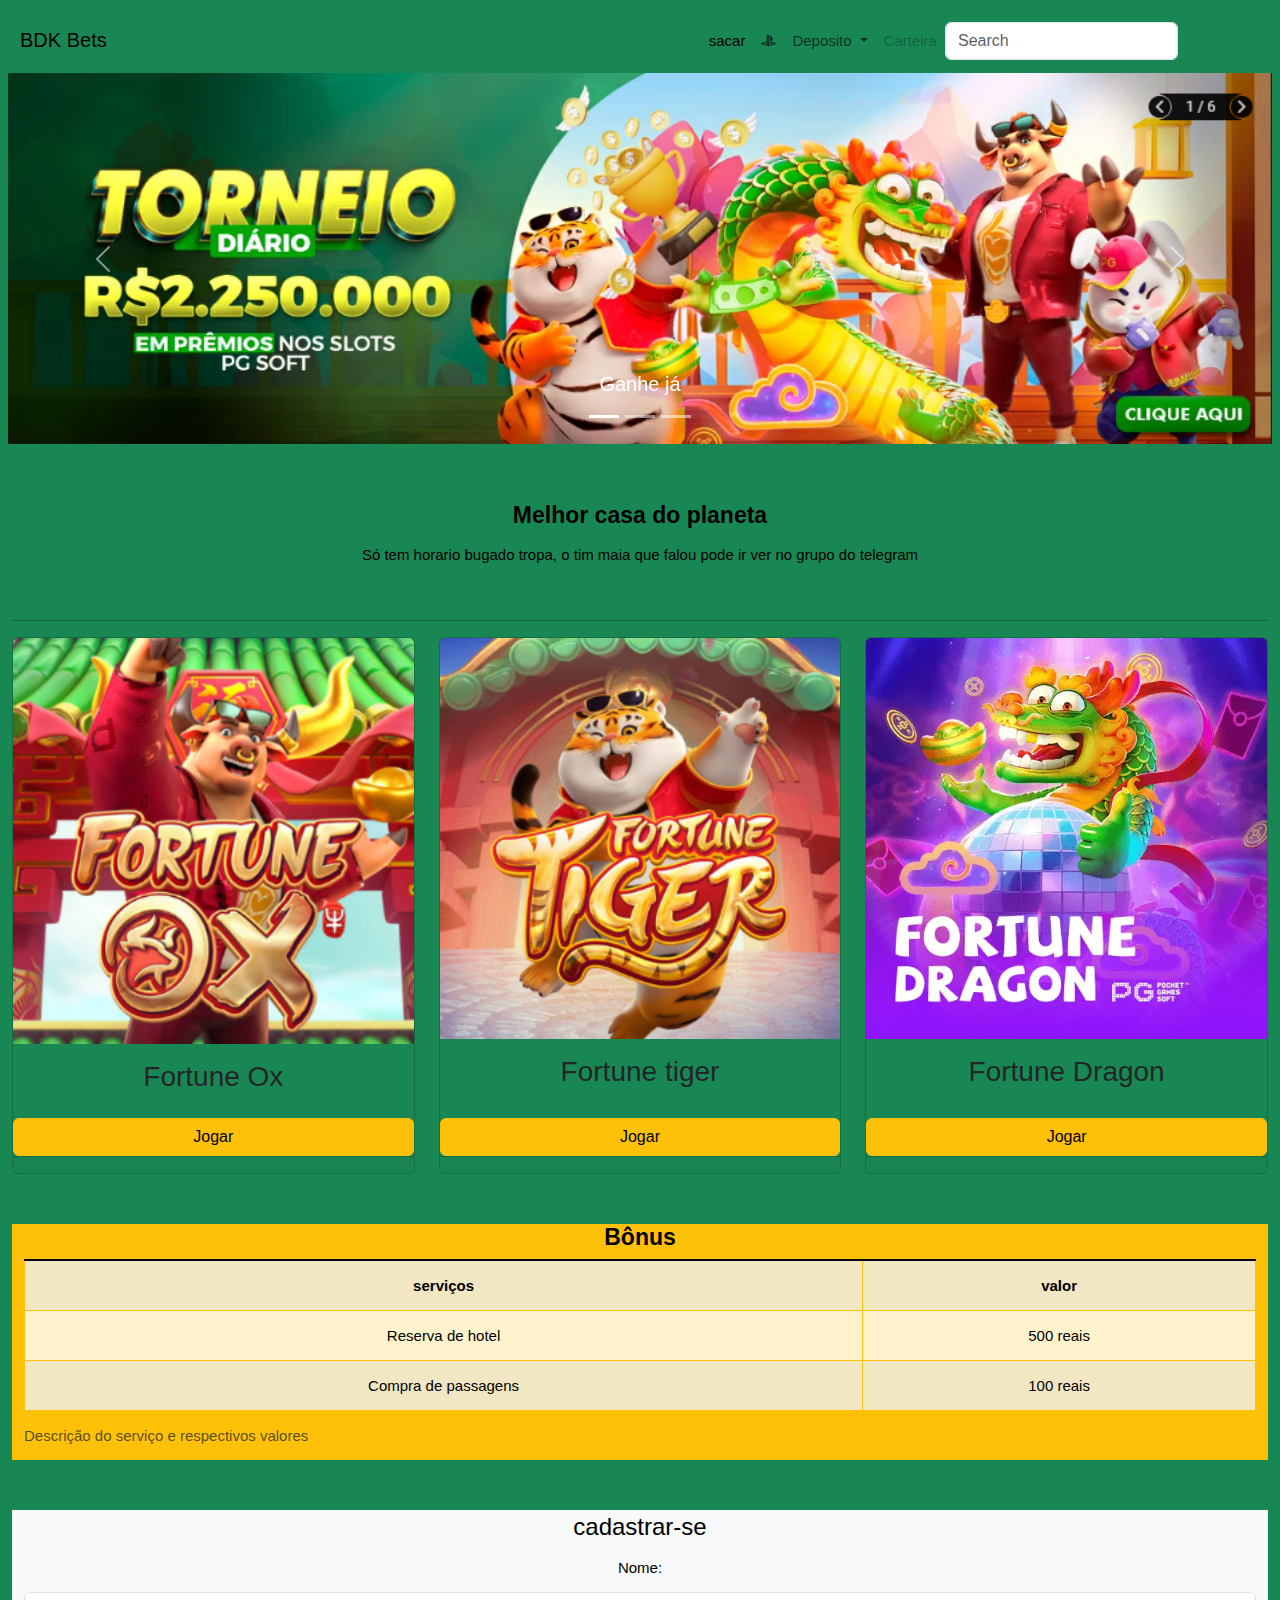
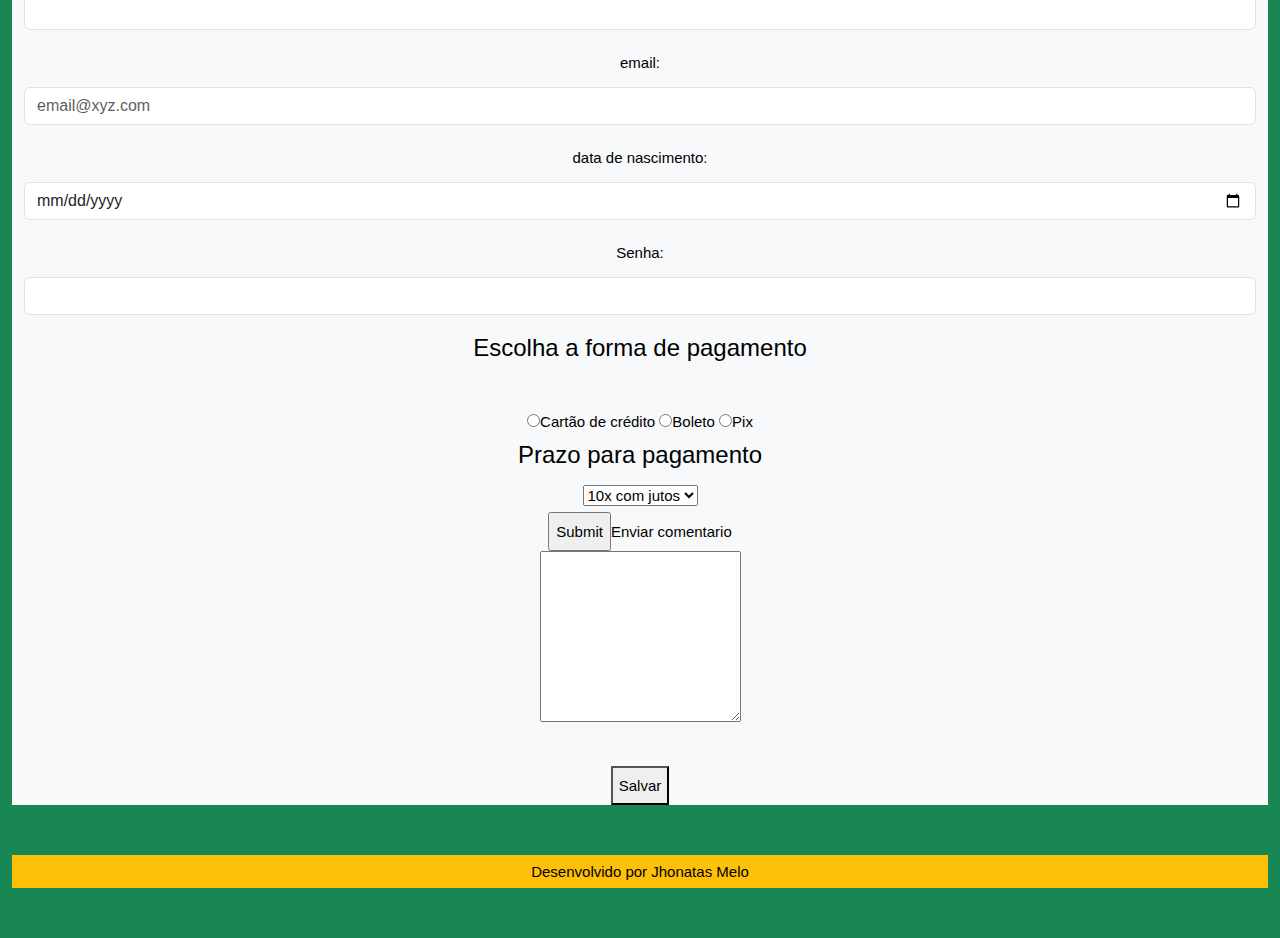
<file: index.html>
<!DOCTYPE html>
<html lang="pt_BR">
<head>
    <meta charset="UTF-8">
    <meta name="viewport" content="width=device-width, initial-scale=1.0">
    <title>BDK BETS </title>
     <link rel="stylesheet" href="https://cdn.jsdelivr.net/npm/bootstrap-icons@1.11.3/font/bootstrap-icons.min.css">
    <link href="https://cdn.jsdelivr.net/npm/bootstrap@5.3.3/dist/css/bootstrap.min.css" rel="stylesheet" integrity="sha384-QWTKZyjpPEjISv5WaRU9OFeRpok6YctnYmDr5pNlyT2bRjXh0JMhjY6hW+ALEwIH" crossorigin="anonymous">
    <link rel="stylesheet" href="style.css">
</head>
<body class="bg-success">
    
    <header class="container-fluid p-2 bg-success">

        <nav class="navbar navbar-expand-lg">
            <div class="container-fluid">
              <a class="navbar-brand" href="#">BDK Bets</a>
              <button class="navbar-toggler" type="button" data-bs-toggle="collapse" data-bs-target="#navbarSupportedContent" aria-controls="navbarSupportedContent" aria-expanded="false" aria-label="Toggle navigation">
                <span class="navbar-toggler-icon"></span>
              </button>
              <div class="collapse navbar-collapse justify-content-end" id="navbarSupportedContent">
                <ul class="navbar-nav">
                  <li class="nav-item">
                    <a class="nav-link active" aria-current="page" href="#">sacar</a>
                  </li>
                  <li class="nav-item">
                    <a class="nav-link" href="#"><i class="bi bi-playstation"></i></a>
                  </li>
                  <li class="nav-item dropdown">
                    <a class="nav-link dropdown-toggle" href="#" role="button" data-bs-toggle="dropdown" aria-expanded="false">
                      Deposito
                    </a>
                    <ul class="dropdown-menu">
                      <li><a class="dropdown-item" href="#">Action</a></li>
                      <li><a class="dropdown-item" href="#">Another action</a></li>
                      <li><hr class="dropdown-divider"></li>
                      <li><a class="dropdown-item" href="#">Something else here</a></li>
                    </ul>
                  </li>
                  <li class="nav-item">
                    <a class="nav-link disabled" aria-disabled="true">Carteira</a>
                  </li>
                  </li>
                </ul>
                <form class="d-flex" role="search">
                  <input class="form-control me-2" type="search" placeholder="Search" aria-label="Search">
                  <button class="btn btn-outline-success" type="submit">search</button>
                </form>
              </div>
            </div>
          </nav>
          <div id="carouselExampleCaptions" class="carousel slide">
            <div class="carousel-indicators">
              <button type="button" data-bs-target="#carouselExampleCaptions" data-bs-slide-to="0" class="active" aria-current="true" aria-label="Slide 1"></button>
              <button type="button" data-bs-target="#carouselExampleCaptions" data-bs-slide-to="1" aria-label="Slide 2"></button>
              <button type="button" data-bs-target="#carouselExampleCaptions" data-bs-slide-to="2" aria-label="Slide 3"></button>
            </div>
            <div class="carousel-inner">
              <div class="carousel-item active">
                <img src="img/Captura de tela 2024-09-19 150738.png" class="d-block w-100" alt="">
                <div class="carousel-caption d-none d-md-block">
                  <h5>Ganhe já</h5>
                </div>
              </div>
              <div class="carousel-item">
                <img src="img/Captura de tela 2024-09-19 150759.png" class="d-block w-100" alt="...">
                <div class="carousel-caption d-none d-md-block">
                  <h5>Indique aqui</h5>
                </div>
              </div>
              <div class="carousel-item">
                <img src="img/Captura de tela 2024-09-19 150815.png" class="d-block w-100" alt="...">
                <div class="carousel-caption d-none d-md-block">
                  <h5>Receba</h5>
                </div>
              </div>
            </div>
            <button class="carousel-control-prev" type="button" data-bs-target="#carouselExampleCaptions" data-bs-slide="prev">
              <span class="carousel-control-prev-icon" aria-hidden="true"></span>
              <span class="visually-hidden">Previous</span>
            </button>
            <button class="carousel-control-next" type="button" data-bs-target="#carouselExampleCaptions" data-bs-slide="next">
              <span class="carousel-control-next-icon" aria-hidden="true"></span>
              <span class="visually-hidden">Next</span>
            </button>
          </div>
    </header>
   
    <section class="container-fluid bg-success text-center">
    <h2>Melhor casa do planeta</h2>
        <P>

            Só tem horario bugado tropa, o tim maia que falou pode ir ver no grupo do telegram
            <br><br>
            <hr>
            
           </P>
            <div class="row row-cols-1 row-cols-md-3 g-4">
                <div class="col">
                  <div class="card h-100 bg-success">
                    <img src="img/ox.png" class="card-img-top" alt="...">
                    <div class="card-body">
                      <h3 class="card-title">Fortune Ox</h3>
                    </div>
                    <a href="#" class="btn btn-warning"data-bs-toggle="modal" data-bs-target="#exampleModal">Jogar</a>
                    <div class="card-footer">
                    </div>
                  </div>
                </div>
                <div class="col">
                  <div class="card h-100 bg-success">
                    <img src="img/tiger.png" class="card-img-top" alt="...">
                    <div class="card-body">
                      <h3 class="card-title">Fortune tiger</h3>
                    </div>
                    <a href="#" class="btn btn-warning"data-bs-toggle="modal" data-bs-target="#exampleModal">Jogar</a>
                    <div class="card-footer">
                    </div>
                    
                  </div>
                </div>
                <div class="col">
                  <div class="card h-100 bg-success">
                    <img src="img/fortune-dragon-simbolos (1).png" class="card-img-top" alt="...">
                    <div class="card-body">
                      <h3 class="card-title"data-bs-toggle="modal" data-bs-target="#exampleModal">Fortune Dragon</h3>
                    </div>
                    <a href="#" class="btn btn-warning">Jogar</a>
                    <div class="card-footer">
                    </div>
                  </div>
                </div>
              </div>
        <section class="container-fluid bg-warning text-center"> 

        <h2> Bônus</h2>
        <table class="table table-warning table-striped table-hover table-bordered border-warning">
            <caption> Descrição do serviço e respectivos valores</caption>
            <thead class="table-secondary">
                <tbody class="table-group-divider">
            <tr>
                <th> serviços</th>
                <th> valor</th>
            
            </tr>
        </thead>
            <tr>
                <td>
                    Reserva de hotel
                </td>
                <td> 500 reais</td>
            </tr>
            <td> Compra de passagens</td>
            <td>100 reais</td>
            <tr>
            </tbody>
        </table>

    </section>

            <section class="container-fluid bg-light">

                <form method="GET" action="">
                    <fieldset> 
                        <legend> cadastrar-se</legend>
                        <div class="mb-3">
                            <label class="form-label" for="Nome">
                                Nome:
                                </label>
                            <input type="text" name="Nome" class="form-control" for="Nome">
                        </div>  
                        <div class="mb-3">
                            <label class="form-label" for="email">
                            email:<br>
                            </label>
                            <input type="email" placeholder="email@xyz.com" class="form-control" name="email" required id="email">
                        </div>
                        <div class="mb-3">
                            <label class="form-label" for="data de nascimento"> 
                            data de nascimento:
                             </label>
                        <input type="date" name="Data de nascimento" class="form-control" for="data de nascimento">
                        </div>
                        <div class="mb-3">
                            <label class="form-label" for="Senha">
                            Senha:
                            </label>
                        <input type="password" name="Senha" class="form-control" for="Senha">
                   
                        </div>
                    </fieldset>

        
        

                    <fieldset>
                        <legend>Escolha a forma de pagamento</legend>
                        <label>
                            <br><input type="radio" name="formaPagamento" value="Cartão de crédito">Cartão de crédito
                        </label>
                        <label> 
                            <br><input type="radio" name="formaPagamento" value="Boleto">Boleto
                        </label>
                        <label>
                            <br><input type="radio" name="formaPagamento" value="Pix">Pix
                        </label>
                    </fieldset>

                    <fieldset>
                        <legend>Prazo para pagamento</legend>
                        <select name="PrazoPagamento">
                            <option value="aVista">Á vista</option>
                            <option value="Cinco">5x sem juros</option>
                            <option value="10" selected>10x com jutos</option>
                        </select>
                    </fieldset>
                    
                    <input type="submit" name="enviar">Enviar
                    <label>comentario</label><br>
                    <textarea rows="5" name="comentario"></textarea><br><br>

                    
                    <button>Salvar</button>

    </section>
    
    
    <footer class="container-fluid bg-warning">
        <P> Desenvolvido por Jhonatas Melo</P>
    </footer>
    <script src="https://cdn.jsdelivr.net/npm/bootstrap@5.3.3/dist/js/bootstrap.bundle.min.js" integrity="sha384-YvpcrYf0tY3lHB60NNkmXc5s9fDVZLESaAA55NDzOxhy9GkcIdslK1eN7N6jIeHz" crossorigin="anonymous"></script>
</body>

  <div class="modal fade" id="exampleModal" tabindex="-1" aria-labelledby="exampleModalLabel" aria-hidden="true">
    <div class="modal-dialog">
      <div class="modal-content">
        <div class="modal-header">
          <h1 class="modal-title fs-5" id="exampleModalLabel">Você precisa criar uma conta para jogar</h1>
          <button type="button" class="btn-close" data-bs-dismiss="modal" aria-label="Close"></button>
        </div>
        <div class="modal-body">
          Crie agora a sua conta para poder jogar
        </div>
        <div class="modal-footer">
          <a href="criarconta.html" type="button" class="btn btn-secondary" data-bs-dismiss="modal">Criar agora</a>
          <button type="button" class="btn btn-primary">Sair</button>
        </div>
      </div>
    </div>
  </div>
</html>
</file>
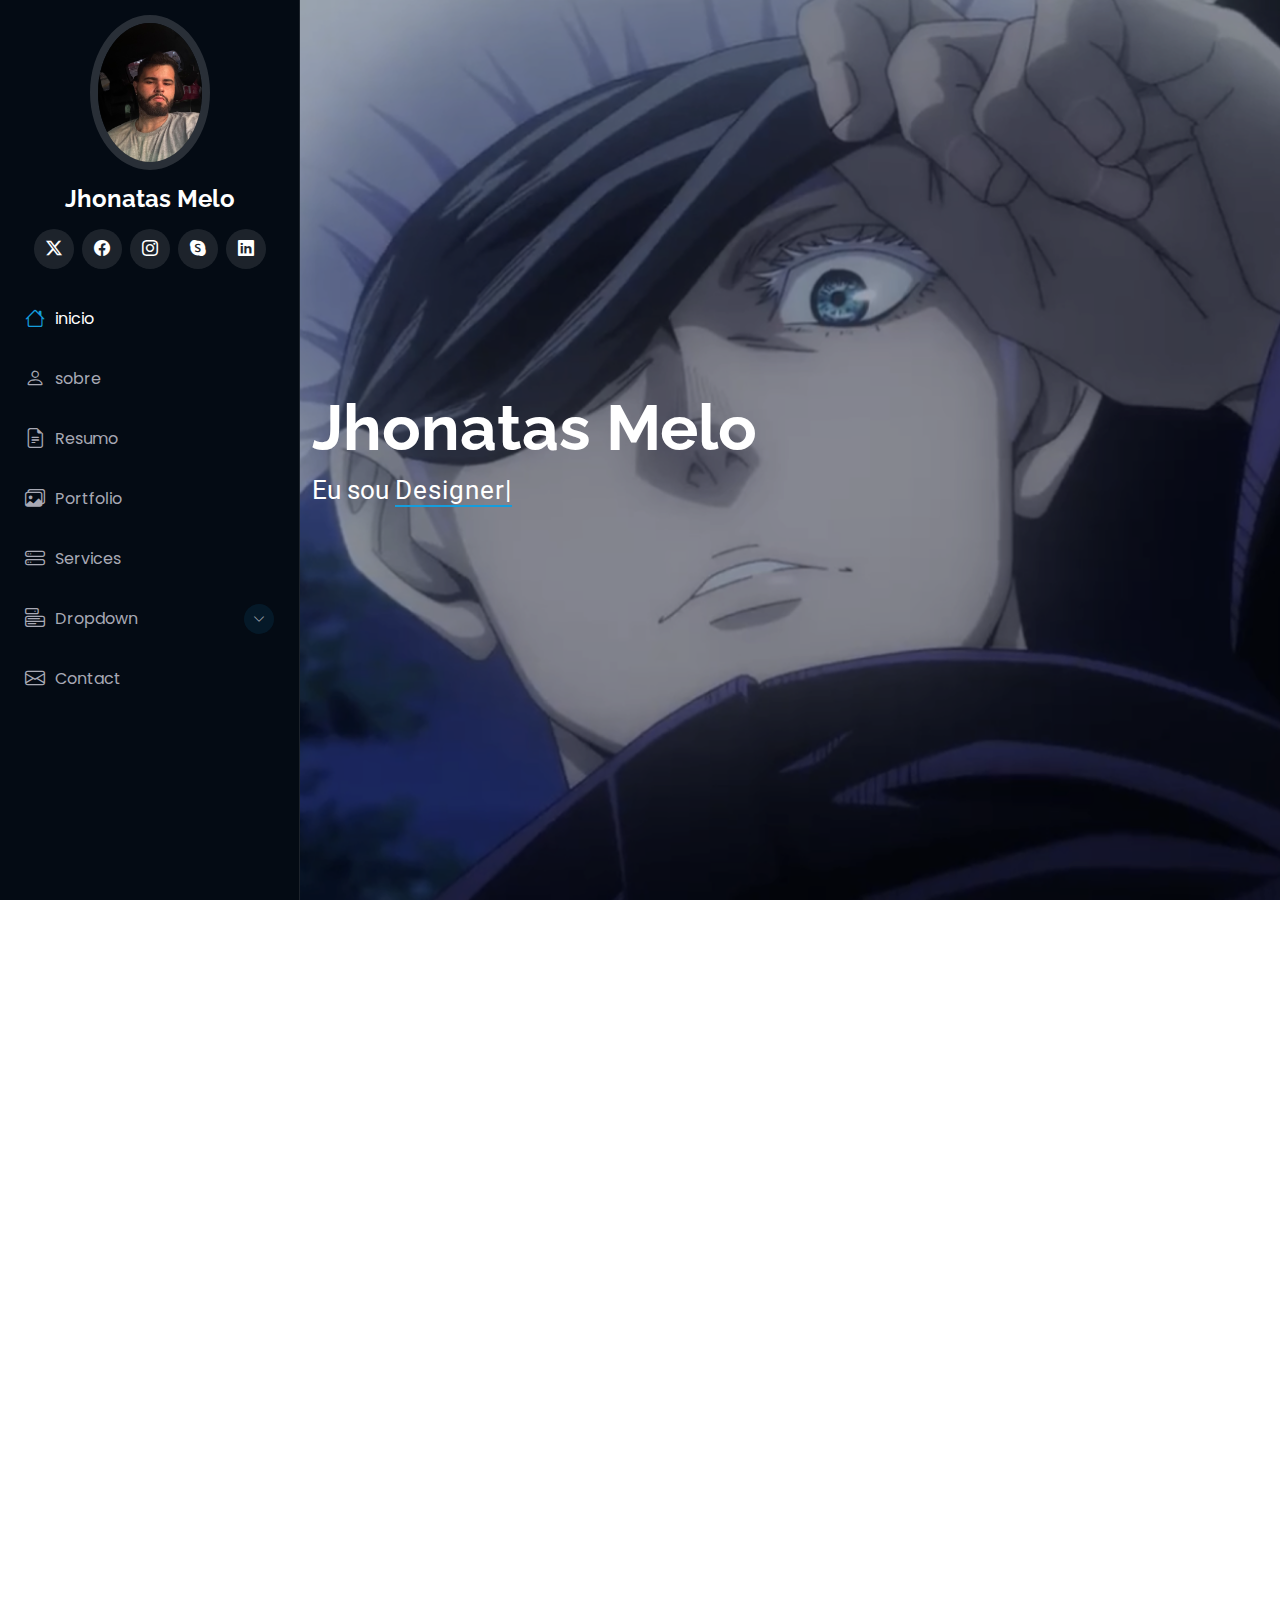
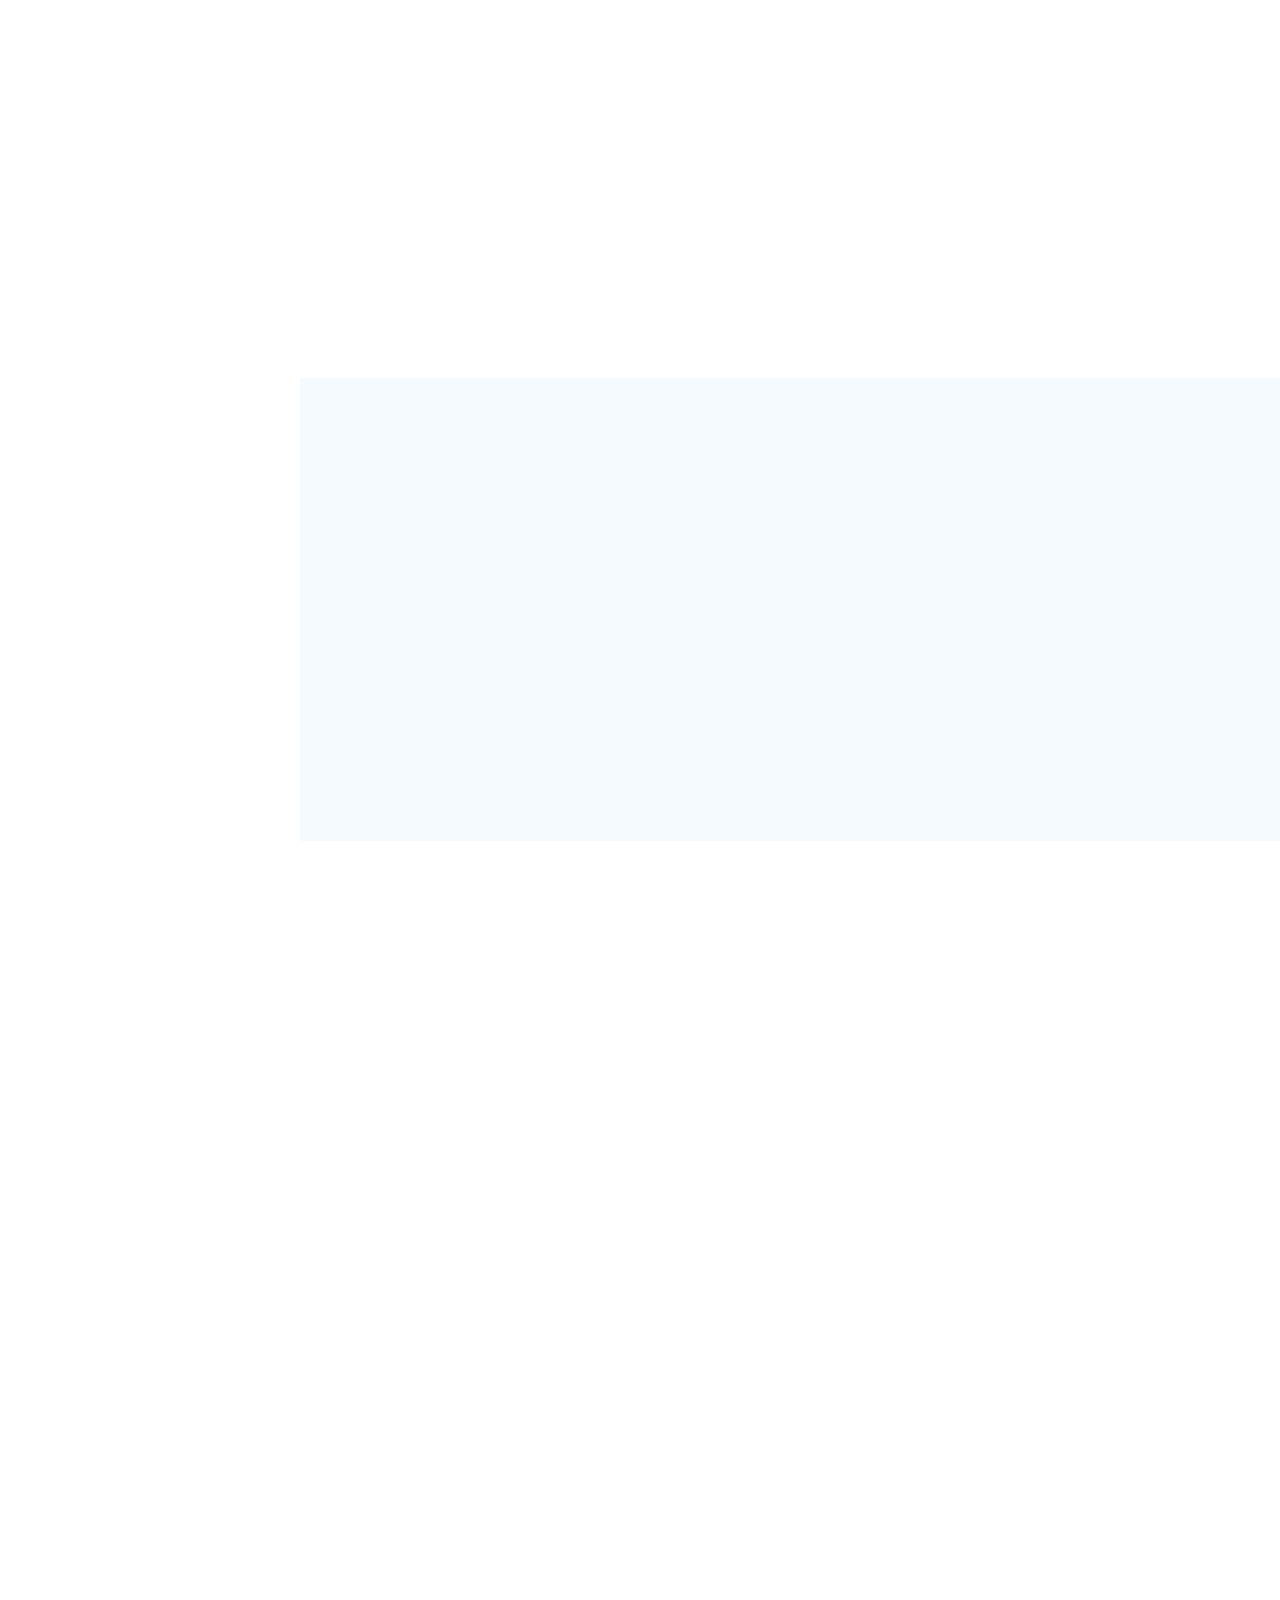
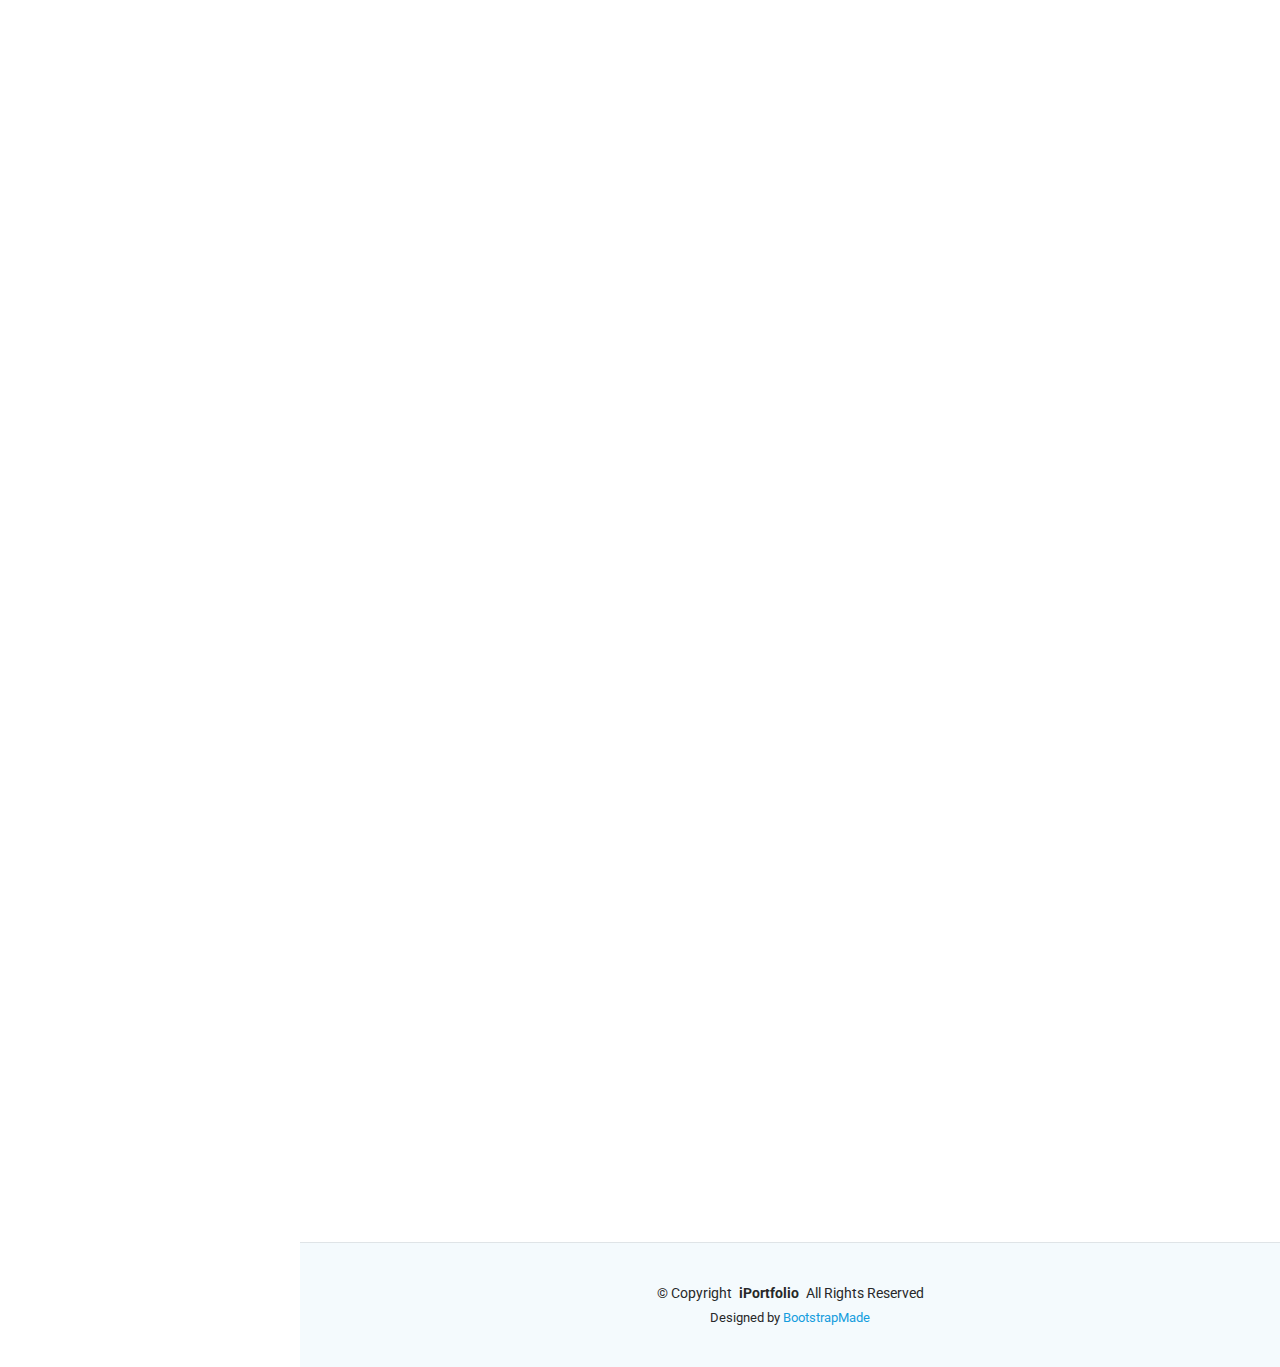
<file: portfolio/iPortfolio/index.html>
<!DOCTYPE html>
<html lang="en">

<head>
  <meta charset="utf-8">
  <meta content="width=device-width, initial-scale=1.0" name="viewport">
  <title>Portifolio 1</title>
  <meta content="" name="description">
  <meta content="" name="keywords">

  <!-- Favicons -->
  <link href="assets/img/favicon.png" rel="icon">
  <link href="assets/img/apple-touch-icon.png" rel="apple-touch-icon">

  <!-- Fonts -->
  <link href="https://fonts.googleapis.com" rel="preconnect">
  <link href="https://fonts.gstatic.com" rel="preconnect" crossorigin>
  <link href="https://fonts.googleapis.com/css2?family=Roboto:ital,wght@0,100;0,300;0,400;0,500;0,700;0,900;1,100;1,300;1,400;1,500;1,700;1,900&family=Poppins:ital,wght@0,100;0,200;0,300;0,400;0,500;0,600;0,700;0,800;0,900;1,100;1,200;1,300;1,400;1,500;1,600;1,700;1,800;1,900&family=Raleway:ital,wght@0,100;0,200;0,300;0,400;0,500;0,600;0,700;0,800;0,900;1,100;1,200;1,300;1,400;1,500;1,600;1,700;1,800;1,900&display=swap" rel="stylesheet">

  <!-- Vendor CSS Files -->
  <link href="assets/vendor/bootstrap/css/bootstrap.min.css" rel="stylesheet">
  <link href="assets/vendor/bootstrap-icons/bootstrap-icons.css" rel="stylesheet">
  <link href="assets/vendor/aos/aos.css" rel="stylesheet">
  <link href="assets/vendor/glightbox/css/glightbox.min.css" rel="stylesheet">
  <link href="assets/vendor/swiper/swiper-bundle.min.css" rel="stylesheet">

  <!-- Main CSS File -->
  <link href="assets/css/main.css" rel="stylesheet">

  <!-- =======================================================
  * Template Name: iPortfolio
  * Template URL: https://bootstrapmade.com/iportfolio-bootstrap-portfolio-websites-template/
  * Updated: Jun 29 2024 with Bootstrap v5.3.3
  * Author: BootstrapMade.com
  * License: https://bootstrapmade.com/license/
  ======================================================== -->
</head>

<body class="index-page">

  <header id="header" class="header dark-background d-flex flex-column">
    <i class="header-toggle d-xl-none bi bi-list"></i>

    <div class="profile-img">
      <img src="assets/img/my-profile-img.jpg" alt="" class="img-fluid rounded-circle">
    </div>

    <a href="index.html" class="logo d-flex align-items-center justify-content-center">
      <!-- Uncomment the line below if you also wish to use an image logo -->
      <!-- <img src="assets/img/logo.png" alt=""> -->
      <h1 class="sitename">Jhonatas Melo</h1>
    </a>

    <div class="social-links text-center">
      <a href="#" class="twitter"><i class="bi bi-twitter-x"></i></a>
      <a href="#" class="facebook"><i class="bi bi-facebook"></i></a>
      <a href="#" class="instagram"><i class="bi bi-instagram"></i></a>
      <a href="#" class="google-plus"><i class="bi bi-skype"></i></a>
      <a href="#" class="linkedin"><i class="bi bi-linkedin"></i></a>
    </div>

    <nav id="navmenu" class="navmenu">
      <ul>
        <li><a href="#hero" class="active"><i class="bi bi-house navicon"></i>inicio</a></li>
        <li><a href="#about"><i class="bi bi-person navicon"></i> sobre</a></li>
        <li><a href="#resume"><i class="bi bi-file-earmark-text navicon"></i> Resumo</a></li>
        <li><a href="#portfolio"><i class="bi bi-images navicon"></i> Portfolio</a></li>
        <li><a href="#services"><i class="bi bi-hdd-stack navicon"></i> Services</a></li>
        <li class="dropdown"><a href="#"><i class="bi bi-menu-button navicon"></i> <span>Dropdown</span> <i class="bi bi-chevron-down toggle-dropdown"></i></a>
          <ul>
            <li><a href="#">Dropdown 1</a></li>
            <li class="dropdown"><a href="#"><span>Deep Dropdown</span> <i class="bi bi-chevron-down toggle-dropdown"></i></a>
              <ul>
                <li><a href="#">Deep Dropdown 1</a></li>
                <li><a href="#">Deep Dropdown 2</a></li>
                <li><a href="#">Deep Dropdown 3</a></li>
                <li><a href="#">Deep Dropdown 4</a></li>
                <li><a href="#">Deep Dropdown 5</a></li>
              </ul>
            </li>
            <li><a href="#">Dropdown 2</a></li>
            <li><a href="#">Dropdown 3</a></li>
            <li><a href="#">Dropdown 4</a></li>
          </ul>
        </li>
        <li><a href="#contact"><i class="bi bi-envelope navicon"></i> Contact</a></li>
      </ul>
    </nav>

  </header>

  <main class="main">

    <!-- Hero Section -->
    <section id="hero" class="hero section dark-background">

      <img src="assets/img/hero-bg.jpg" alt="" data-aos="fade-in" class="">

      <div class="container" data-aos="fade-up" data-aos-delay="100">
        <h2>Jhonatas Melo</h2>
        <p>Eu sou <span class="typed" data-typed-items="Designer, Desenvolvedor, Mecânico, Musico">Designer</span><span class="typed-cursor typed-cursor--blink" aria-hidden="true"></span><span class="typed-cursor typed-cursor--blink" aria-hidden="true"></span></p>
      </div>

    </section><!-- /Hero Section -->

    <!-- About Section -->
    <section id="about" class="about section">

      <!-- Section Title -->
      <div class="container section-title" data-aos="fade-up">
        <h2>About</h2>
        <p>Magnam dolores commodi suscipit. Necessitatibus eius consequatur ex aliquid fuga eum quidem. Sit sint consectetur velit. Quisquam quos quisquam cupiditate. Et nemo qui impedit suscipit alias ea. Quia fugiat sit in iste officiis commodi quidem hic quas.</p>
      </div><!-- End Section Title -->

      <div class="container" data-aos="fade-up" data-aos-delay="100">

        <div class="row gy-4 justify-content-center">
          <div class="col-lg-4">
            <img src="assets/img/my-profile-img.jpg" class="img-fluid" alt="">
          </div>
          <div class="col-lg-8 content">
            <h2>UI/UX Designer &amp; Web Developer.</h2>
            <p class="fst-italic py-3">
              Lorem ipsum dolor sit amet, consectetur adipiscing elit, sed do eiusmod tempor incididunt ut labore et dolore
              magna aliqua.
            </p>
            <div class="row">
              <div class="col-lg-6">
                <ul>
                  <li><i class="bi bi-chevron-right"></i> <strong>Birthday:</strong> <span>1 May 1995</span></li>
                  <li><i class="bi bi-chevron-right"></i> <strong>Website:</strong> <span>www.example.com</span></li>
                  <li><i class="bi bi-chevron-right"></i> <strong>Phone:</strong> <span>+123 456 7890</span></li>
                  <li><i class="bi bi-chevron-right"></i> <strong>City:</strong> <span>New York, USA</span></li>
                </ul>
              </div>
              <div class="col-lg-6">
                <ul>
                  <li><i class="bi bi-chevron-right"></i> <strong>Age:</strong> <span>30</span></li>
                  <li><i class="bi bi-chevron-right"></i> <strong>Degree:</strong> <span>Master</span></li>
                  <li><i class="bi bi-chevron-right"></i> <strong>Email:</strong> <span>email@example.com</span></li>
                  <li><i class="bi bi-chevron-right"></i> <strong>Freelance:</strong> <span>Available</span></li>
                </ul>
              </div>
            </div>
            <p class="py-3">
              Officiis eligendi itaque labore et dolorum mollitia officiis optio vero. Quisquam sunt adipisci omnis et ut. Nulla accusantium dolor incidunt officia tempore. Et eius omnis.
              Cupiditate ut dicta maxime officiis quidem quia. Sed et consectetur qui quia repellendus itaque neque.
            </p>
          </div>
        </div>

      </div>

    </section><!-- /About Section -->

    <!-- Stats Section -->
    <section id="stats" class="stats section">

      <div class="container" data-aos="fade-up" data-aos-delay="100">

        <div class="row gy-4">

          <div class="col-lg-3 col-md-6">
            <div class="stats-item">
              <i class="bi bi-emoji-smile"></i>
              <span data-purecounter-start="0" data-purecounter-end="232" data-purecounter-duration="1" class="purecounter"></span>
              <p><strong>Happy Clients</strong> <span>consequuntur quae</span></p>
            </div>
          </div><!-- End Stats Item -->

          <div class="col-lg-3 col-md-6">
            <div class="stats-item">
              <i class="bi bi-journal-richtext"></i>
              <span data-purecounter-start="0" data-purecounter-end="521" data-purecounter-duration="1" class="purecounter"></span>
              <p><strong>Projects</strong> <span>adipisci atque cum quia aut</span></p>
            </div>
          </div><!-- End Stats Item -->

          <div class="col-lg-3 col-md-6">
            <div class="stats-item">
              <i class="bi bi-headset"></i>
              <span data-purecounter-start="0" data-purecounter-end="1453" data-purecounter-duration="1" class="purecounter"></span>
              <p><strong>Hours Of Support</strong> <span>aut commodi quaerat</span></p>
            </div>
          </div><!-- End Stats Item -->

          <div class="col-lg-3 col-md-6">
            <div class="stats-item">
              <i class="bi bi-people"></i>
              <span data-purecounter-start="0" data-purecounter-end="32" data-purecounter-duration="1" class="purecounter"></span>
              <p><strong>Hard Workers</strong> <span>rerum asperiores dolor</span></p>
            </div>
          </div><!-- End Stats Item -->

        </div>

      </div>

    </section><!-- /Stats Section -->

    <!-- Skills Section -->
    <section id="skills" class="skills section light-background">

      <!-- Section Title -->
      <div class="container section-title" data-aos="fade-up">
        <h2>Skills</h2>
        <p>Necessitatibus eius consequatur ex aliquid fuga eum quidem sint consectetur velit</p>
      </div><!-- End Section Title -->

      <div class="container" data-aos="fade-up" data-aos-delay="100">

        <div class="row skills-content skills-animation">

          <div class="col-lg-6">

            <div class="progress">
              <span class="skill"><span>HTML</span> <i class="val">100%</i></span>
              <div class="progress-bar-wrap">
                <div class="progress-bar" role="progressbar" aria-valuenow="100" aria-valuemin="0" aria-valuemax="100"></div>
              </div>
            </div><!-- End Skills Item -->

            <div class="progress">
              <span class="skill"><span>CSS</span> <i class="val">90%</i></span>
              <div class="progress-bar-wrap">
                <div class="progress-bar" role="progressbar" aria-valuenow="90" aria-valuemin="0" aria-valuemax="100"></div>
              </div>
            </div><!-- End Skills Item -->

            <div class="progress">
              <span class="skill"><span>JavaScript</span> <i class="val">75%</i></span>
              <div class="progress-bar-wrap">
                <div class="progress-bar" role="progressbar" aria-valuenow="75" aria-valuemin="0" aria-valuemax="100"></div>
              </div>
            </div><!-- End Skills Item -->

          </div>

          <div class="col-lg-6">

            <div class="progress">
              <span class="skill"><span>PHP</span> <i class="val">80%</i></span>
              <div class="progress-bar-wrap">
                <div class="progress-bar" role="progressbar" aria-valuenow="80" aria-valuemin="0" aria-valuemax="100"></div>
              </div>
            </div><!-- End Skills Item -->

            <div class="progress">
              <span class="skill"><span>WordPress/CMS</span> <i class="val">90%</i></span>
              <div class="progress-bar-wrap">
                <div class="progress-bar" role="progressbar" aria-valuenow="90" aria-valuemin="0" aria-valuemax="100"></div>
              </div>
            </div><!-- End Skills Item -->

            <div class="progress">
              <span class="skill"><span>Photoshop</span> <i class="val">55%</i></span>
              <div class="progress-bar-wrap">
                <div class="progress-bar" role="progressbar" aria-valuenow="55" aria-valuemin="0" aria-valuemax="100"></div>
              </div>
            </div><!-- End Skills Item -->

          </div>

        </div>

      </div>

    </section><!-- /Skills Section -->

    <!-- Resume Section -->
    <section id="resume" class="resume section">

      <!-- Section Title -->
      <div class="container section-title" data-aos="fade-up">
        <h2>Resume</h2>
        <p>Magnam dolores commodi suscipit. Necessitatibus eius consequatur ex aliquid fuga eum quidem. Sit sint consectetur velit. Quisquam quos quisquam cupiditate. Et nemo qui impedit suscipit alias ea. Quia fugiat sit in iste officiis commodi quidem hic quas.</p>
      </div><!-- End Section Title -->

      <div class="container">

        <div class="row">

          <div class="col-lg-6" data-aos="fade-up" data-aos-delay="100">
            <h3 class="resume-title">Sumary</h3>

            <div class="resume-item pb-0">
              <h4>Brandon Johnson</h4>
              <p><em>Innovative and deadline-driven Graphic Designer with 3+ years of experience designing and developing user-centered digital/print marketing material from initial concept to final, polished deliverable.</em></p>
              <ul>
                <li>Portland par 127,Orlando, FL</li>
                <li>(123) 456-7891</li>
                <li>alice.barkley@example.com</li>
              </ul>
            </div><!-- Edn Resume Item -->

            <h3 class="resume-title">Education</h3>
            <div class="resume-item">
              <h4>Master of Fine Arts &amp; Graphic Design</h4>
              <h5>2015 - 2016</h5>
              <p><em>Rochester Institute of Technology, Rochester, NY</em></p>
              <p>Qui deserunt veniam. Et sed aliquam labore tempore sed quisquam iusto autem sit. Ea vero voluptatum qui ut dignissimos deleniti nerada porti sand markend</p>
            </div><!-- Edn Resume Item -->

            <div class="resume-item">
              <h4>Bachelor of Fine Arts &amp; Graphic Design</h4>
              <h5>2010 - 2014</h5>
              <p><em>Rochester Institute of Technology, Rochester, NY</em></p>
              <p>Quia nobis sequi est occaecati aut. Repudiandae et iusto quae reiciendis et quis Eius vel ratione eius unde vitae rerum voluptates asperiores voluptatem Earum molestiae consequatur neque etlon sader mart dila</p>
            </div><!-- Edn Resume Item -->

          </div>

          <div class="col-lg-6" data-aos="fade-up" data-aos-delay="200">
            <h3 class="resume-title">Professional Experience</h3>
            <div class="resume-item">
              <h4>Senior graphic design specialist</h4>
              <h5>2019 - Present</h5>
              <p><em>Experion, New York, NY </em></p>
              <ul>
                <li>Lead in the design, development, and implementation of the graphic, layout, and production communication materials</li>
                <li>Delegate tasks to the 7 members of the design team and provide counsel on all aspects of the project. </li>
                <li>Supervise the assessment of all graphic materials in order to ensure quality and accuracy of the design</li>
                <li>Oversee the efficient use of production project budgets ranging from $2,000 - $25,000</li>
              </ul>
            </div><!-- Edn Resume Item -->

            <div class="resume-item">
              <h4>Graphic design specialist</h4>
              <h5>2017 - 2018</h5>
              <p><em>Stepping Stone Advertising, New York, NY</em></p>
              <ul>
                <li>Developed numerous marketing programs (logos, brochures,infographics, presentations, and advertisements).</li>
                <li>Managed up to 5 projects or tasks at a given time while under pressure</li>
                <li>Recommended and consulted with clients on the most appropriate graphic design</li>
                <li>Created 4+ design presentations and proposals a month for clients and account managers</li>
              </ul>
            </div><!-- Edn Resume Item -->

          </div>

        </div>

      </div>

    </section><!-- /Resume Section -->
    
    <!-- Contact Section -->
    <section id="contact" class="contact section">

      <!-- Section Title -->
      <div class="container section-title" data-aos="fade-up">
        <h2>Contact</h2>
        <p>Necessitatibus eius consequatur ex aliquid fuga eum quidem sint consectetur velit</p>
      </div><!-- End Section Title -->

      <div class="container" data-aos="fade-up" data-aos-delay="100">

        <div class="row gy-4">

          <div class="col-lg-12">

            <div class="info-wrap">
              <div class="info-item d-flex" data-aos="fade-up" data-aos-delay="200">
                <i class="bi bi-geo-alt flex-shrink-0"></i>
                <div>
                  <h3>Address</h3>
                  <p>Rua Pedro Martins de Oliveira 19, Alto do Rodrigues, 59507-000</p>
                </div>
              </div><!-- End Info Item -->

              <div class="info-item d-flex" data-aos="fade-up" data-aos-delay="300">
                <i class="bi bi-telephone flex-shrink-0"></i>
                <div>
                  <h3>Telefone</h3>
                  <p>+55 (84) 99626-4608</p>
                </div>
              </div><!-- End Info Item -->

              <div class="info-item d-flex" data-aos="fade-up" data-aos-delay="400">
                <i class="bi bi-envelope flex-shrink-0"></i>
                <div>
                  <h3>Email Us</h3>
                  <p>info@example.com</p>
                </div>
              </div><!-- End Info Item -->

              <iframe src="https://www.google.com/maps/embed?pb=!1m14!1m8!1m3!1d48389.78314118045!2d-74.006138!3d40.710059!3m2!1i1024!2i768!4f13.1!3m3!1m2!1s0x89c25a22a3bda30d%3A0xb89d1fe6bc499443!2sDowntown%20Conference%20Center!5e0!3m2!1sen!2sus!4v1676961268712!5m2!1sen!2sus" frameborder="0" style="border:0; width: 100%; height: 270px;" allowfullscreen="" loading="lazy" referrerpolicy="no-referrer-when-downgrade"></iframe>
            </div>
          </div>

              </div>
            </form>
          </div><!-- End Contact Form -->

        </div>

      </div>

    </section><!-- /Contact Section -->

  </main>

  <footer id="footer" class="footer position-relative light-background">

    <div class="container">
      <div class="copyright text-center ">
        <p>© <span>Copyright</span> <strong class="px-1 sitename">iPortfolio</strong> <span>All Rights Reserved</span></p>
      </div>
      <div class="credits">
        <!-- All the links in the footer should remain intact. -->
        <!-- You can delete the links only if you've purchased the pro version. -->
        <!-- Licensing information: https://bootstrapmade.com/license/ -->
        <!-- Purchase the pro version with working PHP/AJAX contact form: [buy-url] -->
        Designed by <a href="https://bootstrapmade.com/">BootstrapMade</a>
      </div>
    </div>

  </footer>

  <!-- Scroll Top -->
  <a href="#" id="scroll-top" class="scroll-top d-flex align-items-center justify-content-center"><i class="bi bi-arrow-up-short"></i></a>

  <!-- Preloader -->
  <div id="preloader"></div>

  <!-- Vendor JS Files -->
  <script src="assets/vendor/bootstrap/js/bootstrap.bundle.min.js"></script>
  <script src="assets/vendor/php-email-form/validate.js"></script>
  <script src="assets/vendor/aos/aos.js"></script>
  <script src="assets/vendor/typed.js/typed.umd.js"></script>
  <script src="assets/vendor/purecounter/purecounter_vanilla.js"></script>
  <script src="assets/vendor/waypoints/noframework.waypoints.js"></script>
  <script src="assets/vendor/glightbox/js/glightbox.min.js"></script>
  <script src="assets/vendor/imagesloaded/imagesloaded.pkgd.min.js"></script>
  <script src="assets/vendor/isotope-layout/isotope.pkgd.min.js"></script>
  <script src="assets/vendor/swiper/swiper-bundle.min.js"></script>

  <!-- Main JS File -->
  <script src="assets/js/main.js"></script>

</body>

</html>
</file>
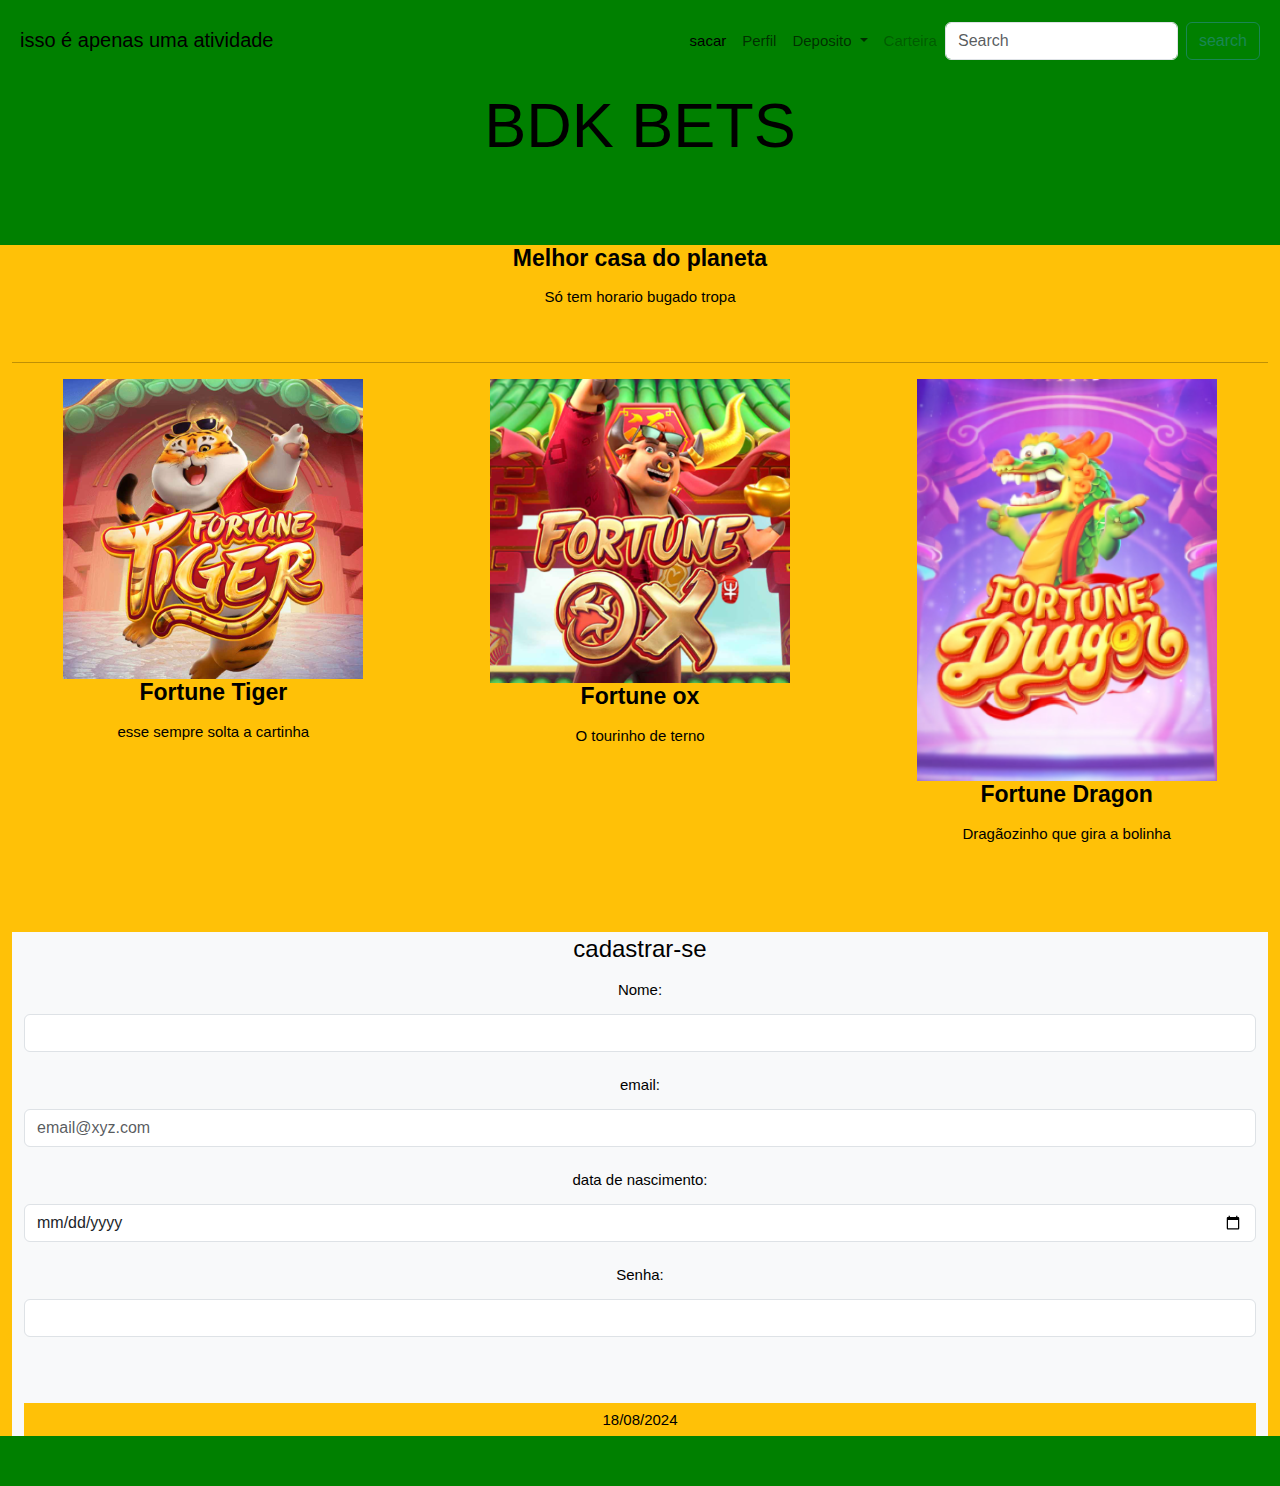
<file: bet.html>
<!DOCTYPE html>
<html lang="pt_BR">
<head>
    <meta charset="UTF-8">
    <meta name="viewport" content="width=device-width, initial-scale=1.0">
    <title>BDK BETS </title>
    <link href="https://cdn.jsdelivr.net/npm/bootstrap@5.3.3/dist/css/bootstrap.min.css" rel="stylesheet" integrity="sha384-QWTKZyjpPEjISv5WaRU9OFeRpok6YctnYmDr5pNlyT2bRjXh0JMhjY6hW+ALEwIH" crossorigin="anonymous">
    <link rel="stylesheet" href="style.css">
</head>
<body>
    
    <header class="container-fluid p-2 bg-opacity-10">

        <nav class="navbar navbar-expand-lg">
            <div class="container-fluid">
              <a class="navbar-brand" href="#">isso é apenas uma atividade</a>
              <button class="navbar-toggler" type="button" data-bs-toggle="collapse" data-bs-target="#navbarSupportedContent" aria-controls="navbarSupportedContent" aria-expanded="false" aria-label="Toggle navigation">
                <span class="navbar-toggler-icon"></span>
              </button>
              <div class="collapse navbar-collapse justify-content-end" id="navbarSupportedContent">
                <ul class="navbar-nav">
                  <li class="nav-item">
                    <a class="nav-link active" aria-current="page" href="#">sacar</a>
                  </li>
                  <li class="nav-item">
                    <a class="nav-link" href="#">Perfil</a>
                  </li>
                  <li class="nav-item dropdown">
                    <a class="nav-link dropdown-toggle" href="#" role="button" data-bs-toggle="dropdown" aria-expanded="false">
                      Deposito
                    </a>
                    <ul class="dropdown-menu">
                      <li><a class="dropdown-item" href="#">Action</a></li>
                      <li><a class="dropdown-item" href="#">Another action</a></li>
                      <li><hr class="dropdown-divider"></li>
                      <li><a class="dropdown-item" href="#">Something else here</a></li>
                    </ul>
                  </li>
                  <li class="nav-item">
                    <a class="nav-link disabled" aria-disabled="true">Carteira</a>
                  </li>
                </ul>
                <form class="d-flex" role="search">
                  <input class="form-control me-2" type="search" placeholder="Search" aria-label="Search">
                  <button class="btn btn-outline-success" type="submit">search</button>
                </form>
              </div>
            </div>
          </nav>
        <h1> BDK BETS </h1>
    </header>
   
    <section class="container-fluid bg-warning text-center">
    <h2>Melhor casa do planeta</h2>
        <P>

            Só tem horario bugado tropa
            <br><br>
            <hr>
            
           </P>
           <div class="row">
            <figure class="col text-center">
                <img src="img/tiger.png" alt="TIGER">
                <h2><figcaption>Fortune Tiger</figcaption></h2>
                <p>esse sempre solta a cartinha</p>
            </figure>

            <figure class="col text-center">
                <img src="img/ox.png" alt="TIGER">
                <h2><figcaption>Fortune ox</figcaption></h2>
                <P>O tourinho de terno</P>
            </figure>
            <figure class="col text-center">
                <img src="img/dragon.png" alt="TIGER">
                <h2><figcaption>Fortune Dragon</figcaption></h2>
                <P>Dragãozinho que gira a bolinha</P>
            </figure>
        
            
           </div>

           <section class="container-fluid bg-light">

            <form method="GET" action="">
                <fieldset> 
                    <legend> cadastrar-se</legend>
                    <div class="mb-3">
                        <label class="form-label" for="Nome">
                            Nome:
                            </label>
                        <input type="text" name="Nome" class="form-control" for="Nome">
                    </div>  
                    <div class="mb-3">
                        <label class="form-label" for="email">
                        email:<br>
                        </label>
                        <input type="email" placeholder="email@xyz.com" class="form-control" name="email" required id="email">
                    </div>
                    <div class="mb-3">
                        <label class="form-label" for="data de nascimento"> 
                        data de nascimento:
                         </label>
                    <input type="date" name="Data de nascimento" class="form-control" for="data de nascimento">
                    </div>
                    <div class="mb-3">
                        <label class="form-label" for="Senha">
                        Senha:
                        </label>
                    <input type="Senha" name="Senha" class="form-control" for="Senha">
               
                    </div>
                </fieldset>

                <footer class="container-fluid bg-warning">
                    <P>18/08/2024</P>
                </footer>
                <script src="https://cdn.jsdelivr.net/npm/bootstrap@5.3.3/dist/js/bootstrap.bundle.min.js" integrity="sha384-YvpcrYf0tY3lHB60NNkmXc5s9fDVZLESaAA55NDzOxhy9GkcIdslK1eN7N6jIeHz" crossorigin="anonymous"></script>
            </body>
            </html>
</file>
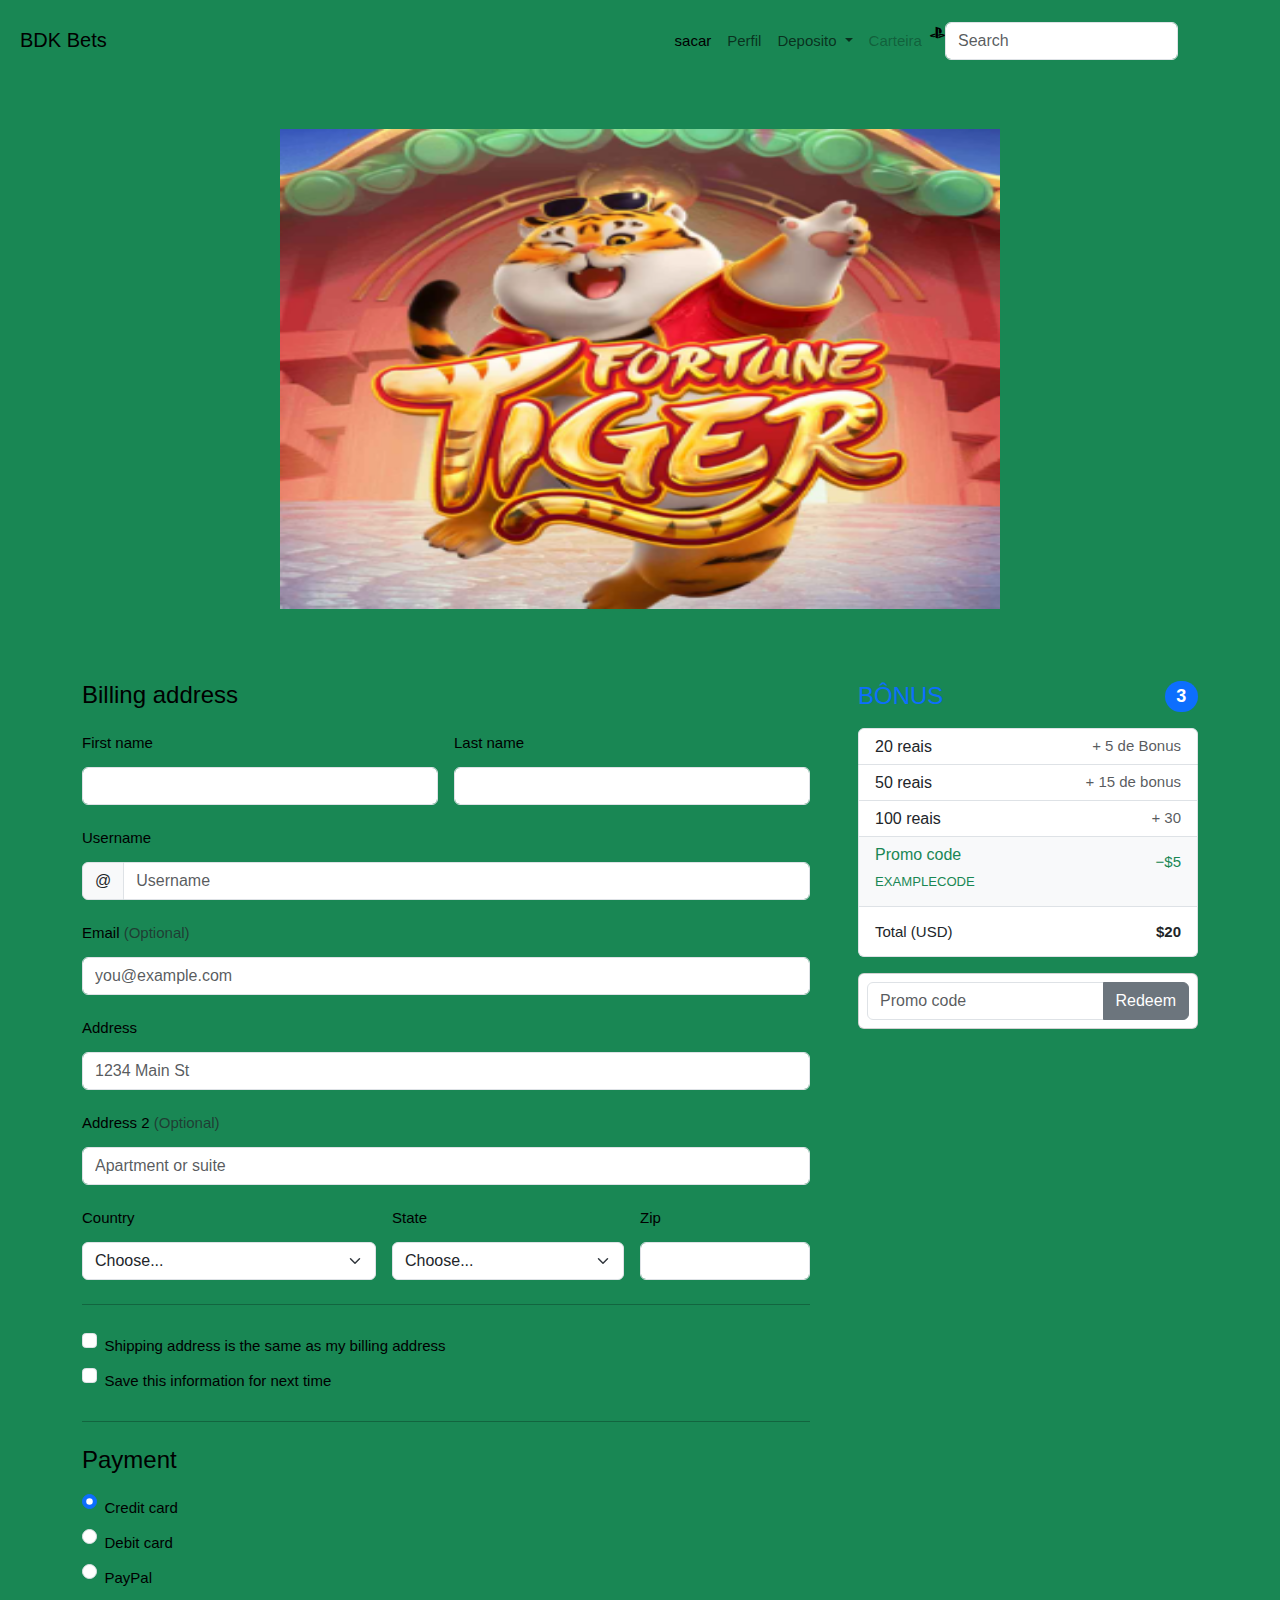
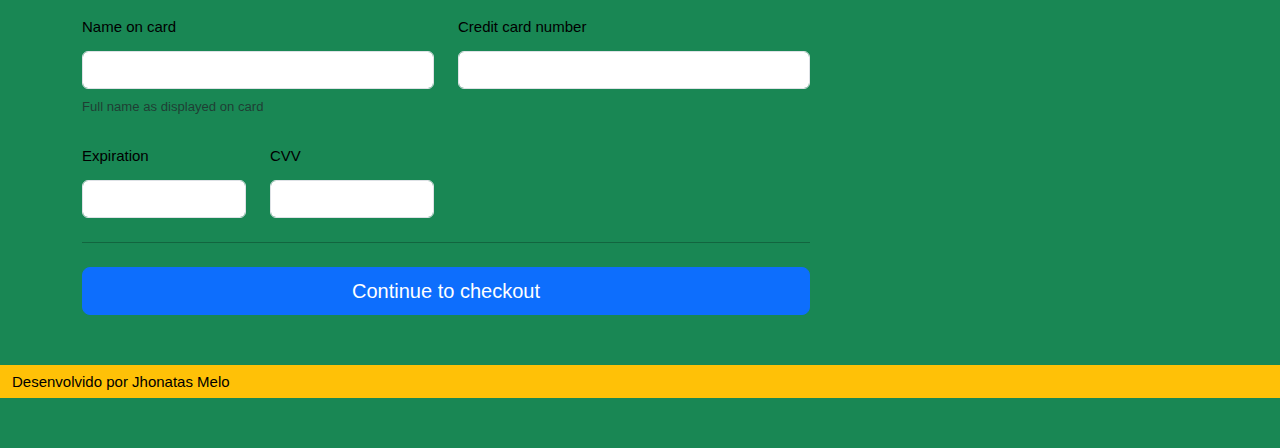
<file: criarconta.html>
<!DOCTYPE html>
<html lang="pt_BR">
<head>
    <meta charset="UTF-8">
    <meta name="viewport" content="width=device-width, initial-scale=1.0">
    <title>BDK BETS </title>
    <link rel="stylesheet" href="https://cdn.jsdelivr.net/npm/bootstrap-icons@1.11.3/font/bootstrap-icons.min.css">
    <link href="https://cdn.jsdelivr.net/npm/bootstrap@5.3.3/dist/css/bootstrap.min.css" rel="stylesheet" integrity="sha384-QWTKZyjpPEjISv5WaRU9OFeRpok6YctnYmDr5pNlyT2bRjXh0JMhjY6hW+ALEwIH" crossorigin="anonymous">
    <link rel="stylesheet" href="style.css">
</head>
<body class="bg-success">
    
    <header class="container-fluid p-2 bg-success">

        <nav class="navbar navbar-expand-lg">
            <div class="container-fluid">
              <a class="navbar-brand" href="#">BDK Bets</a>
              <button class="navbar-toggler" type="button" data-bs-toggle="collapse" data-bs-target="#navbarSupportedContent" aria-controls="navbarSupportedContent" aria-expanded="false" aria-label="Toggle navigation">
                <span class="navbar-toggler-icon"></span>
              </button>
              <div class="collapse navbar-collapse justify-content-end" id="navbarSupportedContent">
                <ul class="navbar-nav">
                  <li class="nav-item">
                    <a class="nav-link active" aria-current="page" href="#">sacar</a>
                  </li>
                  <li class="nav-item">
                    <a class="nav-link" href="#">Perfil</a>
                  </li>
                  <li class="nav-item dropdown">
                    <a class="nav-link dropdown-toggle" href="#" role="button" data-bs-toggle="dropdown" aria-expanded="false">
                      Deposito
                    </a>
                    <ul class="dropdown-menu">
                      <li><a class="dropdown-item" href="#">Action</a></li>
                      <li><a class="dropdown-item" href="#">Another action</a></li>
                      <li><hr class="dropdown-divider"></li>
                      <li><a class="dropdown-item" href="#">Something else here</a></li>
                    </ul>
                  </li>
                  <li class="nav-item">
                    <a class="nav-link disabled" aria-disabled="true">Carteira</a>
                  </li>
                  <li class="nav-item">
                    <i class="bi bi-playstation"></i>
                  </li>
                </ul>
                <form class="d-flex" role="search">
                  <input class="form-control me-2" type="search" placeholder="Search" aria-label="Search">
                  <button class="btn btn-outline-success" type="submit">search</button>
                </form>
              </div>
            </div>
          </nav>
          </header>
          <main class="container">
            <div class="py-5 text-center">
              <img class="d-block mx-auto mb-4" src="img/tiger.png" alt="" width="720" height="480">

            </div>
        
            <div class="row g-5">
              <div class="col-md-5 col-lg-4 order-md-last">
                <h4 class="d-flex justify-content-between align-items-center mb-3">
                  <span class="text-primary">BÔNUS</span>
                  <span class="badge bg-primary rounded-pill">3</span>
                </h4>
                <ul class="list-group mb-3">
                  <li class="list-group-item d-flex justify-content-between lh-sm">
                    <div>
                      <h6 class="my-0">20 reais</h6>
               
                    </div>
                    <span class="text-body-secondary">+ 5 de Bonus</span>
                  </li>
                  <li class="list-group-item d-flex justify-content-between lh-sm">
                    <div>
                      <h6 class="my-0">50 reais</h6>
                    </div>
                    <span class="text-body-secondary">+ 15 de bonus</span>
                  </li>
                  <li class="list-group-item d-flex justify-content-between lh-sm">
                    <div>
                      <h6 class="my-0">100 reais</h6>
            
                    </div>
                    <span class="text-body-secondary">+ 30 </span>
                  </li>
                  <li class="list-group-item d-flex justify-content-between bg-body-tertiary">
                    <div class="text-success">
                      <h6 class="my-0">Promo code</h6>
                      <small>EXAMPLECODE</small>
                    </div>
                    <span class="text-success">−$5</span>
                  </li>
                  <li class="list-group-item d-flex justify-content-between">
                    <span>Total (USD)</span>
                    <strong>$20</strong>
                  </li>
                </ul>
        
                <form class="card p-2">
                  <div class="input-group">
                    <input type="text" class="form-control" placeholder="Promo code">
                    <button type="submit" class="btn btn-secondary">Redeem</button>
                  </div>
                </form>
              </div>
              <div class="col-md-7 col-lg-8">
                <h4 class="mb-3">Billing address</h4>
                <form class="needs-validation" novalidate>
                  <div class="row g-3">
                    <div class="col-sm-6">
                      <label for="firstName" class="form-label">First name</label>
                      <input type="text" class="form-control" id="firstName" placeholder="" value="" required>
                      <div class="invalid-feedback">
                        Valid first name is required.
                      </div>
                    </div>
        
                    <div class="col-sm-6">
                      <label for="lastName" class="form-label">Last name</label>
                      <input type="text" class="form-control" id="lastName" placeholder="" value="" required>
                      <div class="invalid-feedback">
                        Valid last name is required.
                      </div>
                    </div>
        
                    <div class="col-12">
                      <label for="username" class="form-label">Username</label>
                      <div class="input-group has-validation">
                        <span class="input-group-text">@</span>
                        <input type="text" class="form-control" id="username" placeholder="Username" required>
                      <div class="invalid-feedback">
                          Your username is required.
                        </div>
                      </div>
                    </div>
        
                    <div class="col-12">
                      <label for="email" class="form-label">Email <span class="text-body-secondary">(Optional)</span></label>
                      <input type="email" class="form-control" id="email" placeholder="you@example.com">
                      <div class="invalid-feedback">
                        Please enter a valid email address for shipping updates.
                      </div>
                    </div>
        
                    <div class="col-12">
                      <label for="address" class="form-label">Address</label>
                      <input type="text" class="form-control" id="address" placeholder="1234 Main St" required>
                      <div class="invalid-feedback">
                        Please enter your shipping address.
                      </div>
                    </div>
        
                    <div class="col-12">
                      <label for="address2" class="form-label">Address 2 <span class="text-body-secondary">(Optional)</span></label>
                      <input type="text" class="form-control" id="address2" placeholder="Apartment or suite">
                    </div>
        
                    <div class="col-md-5">
                      <label for="country" class="form-label">Country</label>
                      <select class="form-select" id="country" required>
                        <option value="">Choose...</option>
                        <option>United States</option>
                      </select>
                      <div class="invalid-feedback">
                        Please select a valid country.
                      </div>
                    </div>
        
                    <div class="col-md-4">
                      <label for="state" class="form-label">State</label>
                      <select class="form-select" id="state" required>
                        <option value="">Choose...</option>
                        <option>California</option>
                      </select>
                      <div class="invalid-feedback">
                        Please provide a valid state.
                      </div>
                    </div>
        
                    <div class="col-md-3">
                      <label for="zip" class="form-label">Zip</label>
                      <input type="text" class="form-control" id="zip" placeholder="" required>
                      <div class="invalid-feedback">
                        Zip code required.
                      </div>
                    </div>
                  </div>
        
                  <hr class="my-4">
        
                  <div class="form-check">
                    <input type="checkbox" class="form-check-input" id="same-address">
                    <label class="form-check-label" for="same-address">Shipping address is the same as my billing address</label>
                  </div>
        
                  <div class="form-check">
                    <input type="checkbox" class="form-check-input" id="save-info">
                    <label class="form-check-label" for="save-info">Save this information for next time</label>
                  </div>
        
                  <hr class="my-4">
        
                  <h4 class="mb-3">Payment</h4>
        
                  <div class="my-3">
                    <div class="form-check">
                      <input id="credit" name="paymentMethod" type="radio" class="form-check-input" checked required>
                      <label class="form-check-label" for="credit">Credit card</label>
                    </div>
                    <div class="form-check">
                      <input id="debit" name="paymentMethod" type="radio" class="form-check-input" required>
                      <label class="form-check-label" for="debit">Debit card</label>
                    </div>
                    <div class="form-check">
                      <input id="paypal" name="paymentMethod" type="radio" class="form-check-input" required>
                      <label class="form-check-label" for="paypal">PayPal</label>
                    </div>
                  </div>
        
                  <div class="row gy-3">
                    <div class="col-md-6">
                      <label for="cc-name" class="form-label">Name on card</label>
                      <input type="text" class="form-control" id="cc-name" placeholder="" required>
                      <small class="text-body-secondary">Full name as displayed on card</small>
                      <div class="invalid-feedback">
                        Name on card is required
                      </div>
                    </div>
        
                    <div class="col-md-6">
                      <label for="cc-number" class="form-label">Credit card number</label>
                      <input type="text" class="form-control" id="cc-number" placeholder="" required>
                      <div class="invalid-feedback">
                        Credit card number is required
                      </div>
                    </div>
        
                    <div class="col-md-3">
                      <label for="cc-expiration" class="form-label">Expiration</label>
                      <input type="text" class="form-control" id="cc-expiration" placeholder="" required>
                      <div class="invalid-feedback">
                        Expiration date required
                      </div>
                    </div>
        
                    <div class="col-md-3">
                      <label for="cc-cvv" class="form-label">CVV</label>
                      <input type="text" class="form-control" id="cc-cvv" placeholder="" required>
                      <div class="invalid-feedback">
                        Security code required
                      </div>
                    </div>
                  </div>
        
                  <hr class="my-4">
        
                  <button class="w-100 btn btn-primary btn-lg" type="submit">Continue to checkout</button>
                </form>
              </div>
            </div>
          </main>

          <footer class="container-fluid bg-warning">
            <P> Desenvolvido por Jhonatas Melo</P>
        </footer>
        <script src="https://cdn.jsdelivr.net/npm/bootstrap@5.3.3/dist/js/bootstrap.bundle.min.js" integrity="sha384-YvpcrYf0tY3lHB60NNkmXc5s9fDVZLESaAA55NDzOxhy9GkcIdslK1eN7N6jIeHz" crossorigin="anonymous"></script>
    </body>
    
      <div class="modal fade" id="exampleModal" tabindex="-1" aria-labelledby="exampleModalLabel" aria-hidden="true">
        <div class="modal-dialog">
          <div class="modal-content">
            <div class="modal-header">
              <h1 class="modal-title fs-5" id="exampleModalLabel">Você precisa criar uma conta para jogar</h1>
              <button type="button" class="btn-close" data-bs-dismiss="modal" aria-label="Close"></button>
            </div>
            <div class="modal-body">
              Crie agora a sua conta para poder jogar
            </div>
            <div class="modal-footer">
              <button><a href="criarconta.html" type="button" class="btn btn-secondary" data-bs-dismiss="modal">Criar agora</a></button>
              <button type="button" class="btn btn-primary">Sair</button>
            </div>
          </div>
        </div>
      </div>
    </html>
</file>
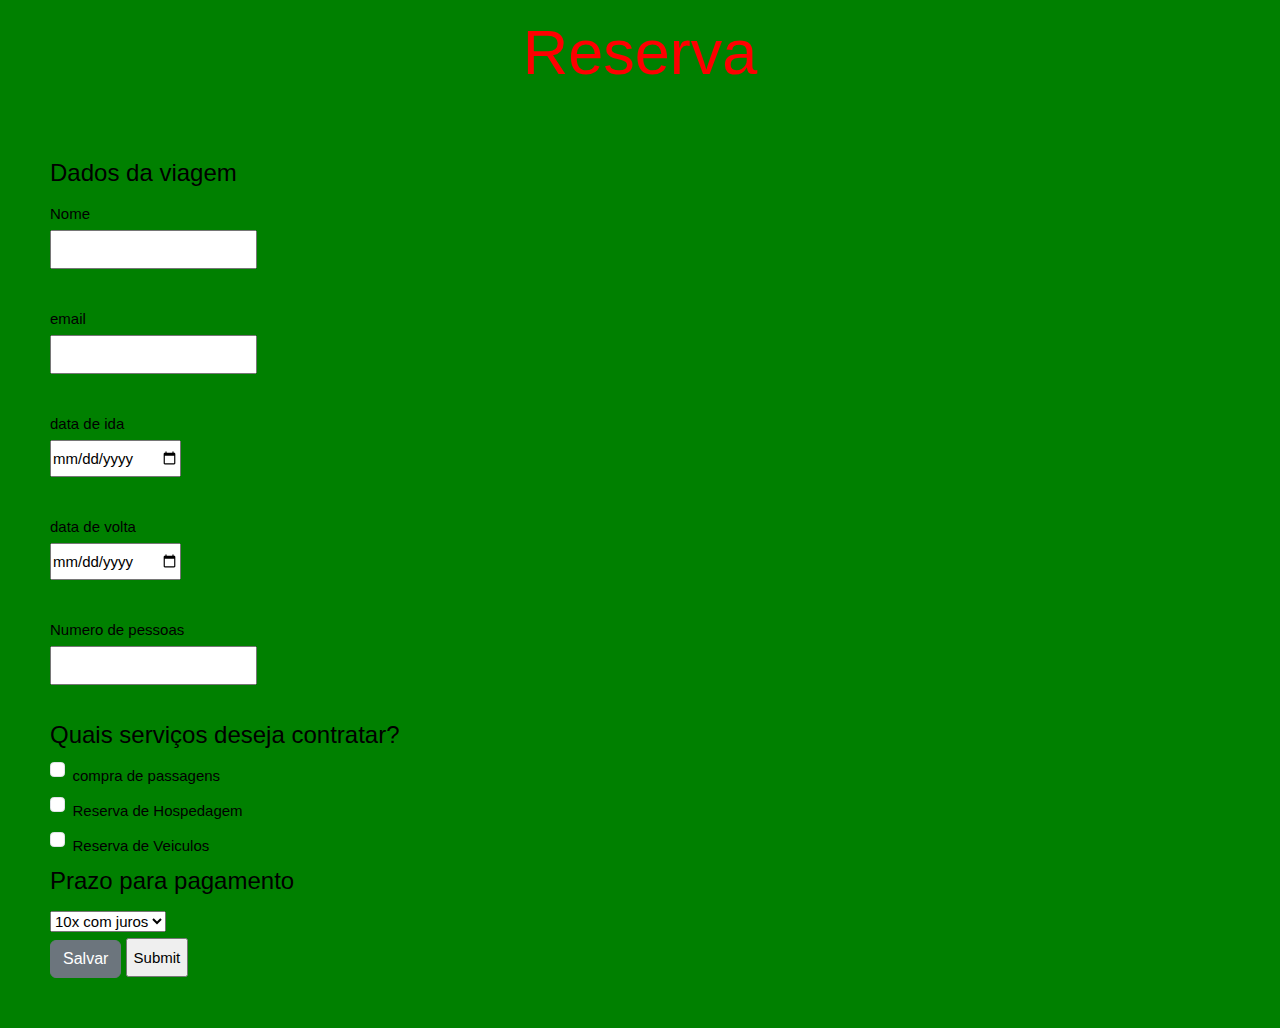
<file: reserva.html>
<!DOCTYPE html>
<html lang="pt-BR">
<head>
    
    <meta charset="UTF-8">
    <meta name="viewport" content="width=device-width, initial-scale=1.0">
    <title>Reserva</title>
    <link href="https://cdn.jsdelivr.net/npm/bootstrap@5.3.3/dist/css/bootstrap.min.css" rel="stylesheet" integrity="sha384-QWTKZyjpPEjISv5WaRU9OFeRpok6YctnYmDr5pNlyT2bRjXh0JMhjY6hW+ALEwIH" crossorigin="anonymous">
    <link rel="stylesheet" href="style.css">
</head>
<body>
    <header>
        <h1 style="color:red">Reserva</h1>
    </header>
<section>  
    <form method="GET" action="">
        <fieldset> 
            <legend> Dados da viagem</legend>
            <label>Nome</label><br>
            <imput><input type="text" required name="Nome"><br><br>
            
            <label>email</label><br>
            <input type="email" name="email"><br><br>
                

            <label> data de ida </label><br>
            <input type="date" name="Dataida"><br><br>

            <label> data de volta</label><br>
            <input type="date" name="datavolta"></imput><br><br>

            <label> Numero de pessoas</label><br>
            <input type="numero" name="pessoas"><br><br>
        
            <legend> Quais serviços deseja contratar?</legend>
            <div class="form-check">
                <input type="checkbox" name="passagens" value="passagens" class="form-check-input" for="comprapassagens">
                <label class="form-check-label" for="comprapassagens">
                    compra de passagens
                
                </label>
            </div>
            <div class="form-check">
                <input type="checkbox" name="reserva" value="reserva" class="form-check-input" for="reserva">
                <label class="form-check-label" for="reserva">
                Reserva de Hospedagem
                
                </label>
            </div>
            <div class="form-check">
                <input type="checkbox" name="Veiculos" value="veiculos" class="form-check-input" for="veiculos">
                <label class="form-check-label" for="veiculos">
                Reserva de Veiculos
                
                </label>
            </div>
        
           
    
            <legend>Prazo para pagamento</legend>
            <select name="PrazoPagamento">
                <option value="aVista">Á vista</option>
                <option value="Cinco">5x sem juros</option>
                <option value="10" selected>10x com juros</option>
            </select>
        </fieldset>
        <button class="btn btn-secondary">Salvar</button>
        <input type="submit" name="enviar">
        <script src="https://cdn.jsdelivr.net/npm/bootstrap@5.3.3/dist/js/bootstrap.bundle.min.js" integrity="sha384-YvpcrYf0tY3lHB60NNkmXc5s9fDVZLESaAA55NDzOxhy9GkcIdslK1eN7N6jIeHz" crossorigin="anonymous"></script>
    </body>
    </html>
</file>
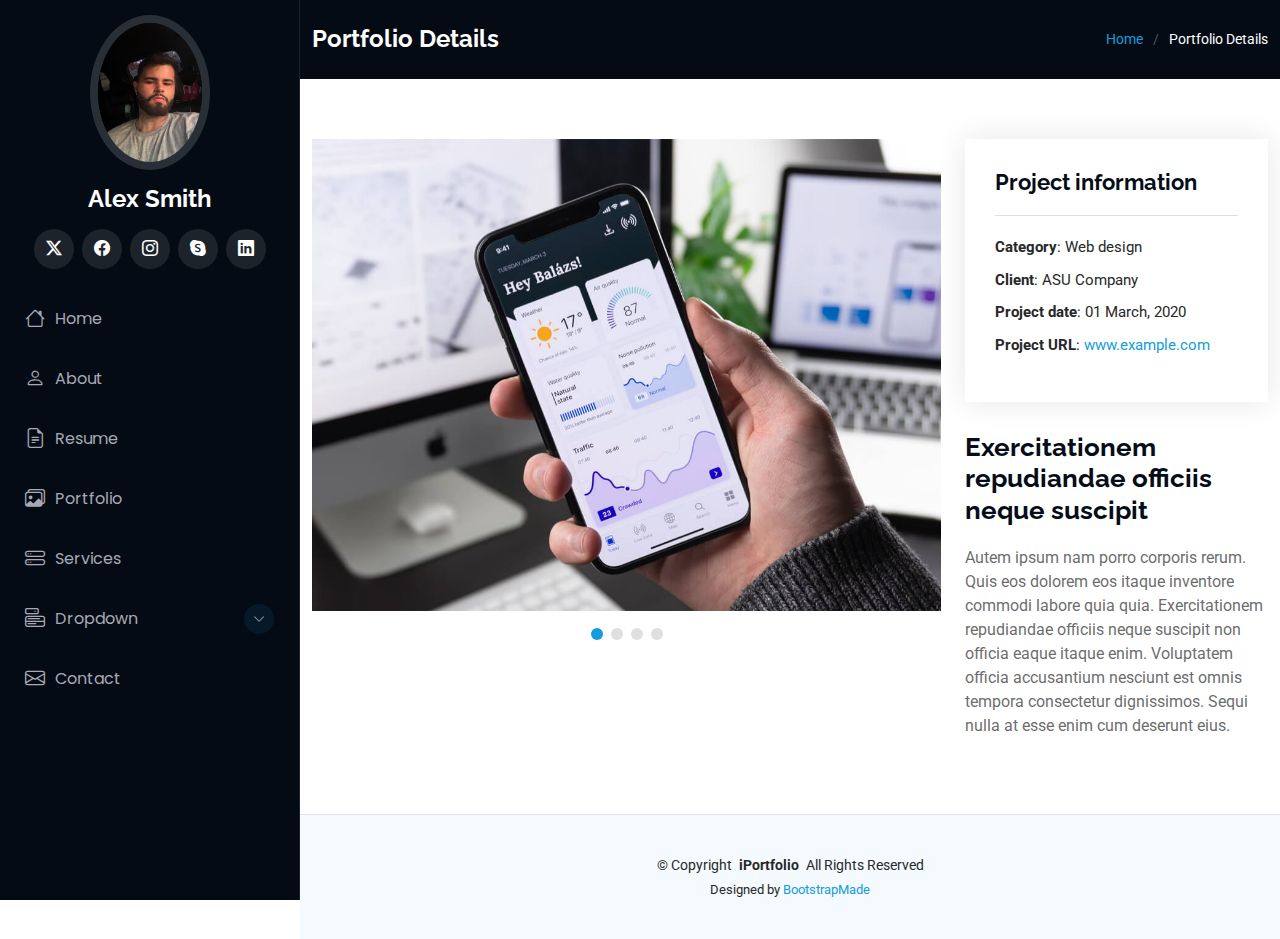
<file: portfolio/iPortfolio/portfolio-details.html>
<!DOCTYPE html>
<html lang="en">

<head>
  <meta charset="utf-8">
  <meta content="width=device-width, initial-scale=1.0" name="viewport">
  <title>Portfolio Details - iPortfolio Bootstrap Template</title>
  <meta content="" name="description">
  <meta content="" name="keywords">

  <!-- Favicons -->
  <link href="assets/img/favicon.png" rel="icon">
  <link href="assets/img/apple-touch-icon.png" rel="apple-touch-icon">

  <!-- Fonts -->
  <link href="https://fonts.googleapis.com" rel="preconnect">
  <link href="https://fonts.gstatic.com" rel="preconnect" crossorigin>
  <link href="https://fonts.googleapis.com/css2?family=Roboto:ital,wght@0,100;0,300;0,400;0,500;0,700;0,900;1,100;1,300;1,400;1,500;1,700;1,900&family=Poppins:ital,wght@0,100;0,200;0,300;0,400;0,500;0,600;0,700;0,800;0,900;1,100;1,200;1,300;1,400;1,500;1,600;1,700;1,800;1,900&family=Raleway:ital,wght@0,100;0,200;0,300;0,400;0,500;0,600;0,700;0,800;0,900;1,100;1,200;1,300;1,400;1,500;1,600;1,700;1,800;1,900&display=swap" rel="stylesheet">

  <!-- Vendor CSS Files -->
  <link href="assets/vendor/bootstrap/css/bootstrap.min.css" rel="stylesheet">
  <link href="assets/vendor/bootstrap-icons/bootstrap-icons.css" rel="stylesheet">
  <link href="assets/vendor/aos/aos.css" rel="stylesheet">
  <link href="assets/vendor/glightbox/css/glightbox.min.css" rel="stylesheet">
  <link href="assets/vendor/swiper/swiper-bundle.min.css" rel="stylesheet">

  <!-- Main CSS File -->
  <link href="assets/css/main.css" rel="stylesheet">

  <!-- =======================================================
  * Template Name: iPortfolio
  * Template URL: https://bootstrapmade.com/iportfolio-bootstrap-portfolio-websites-template/
  * Updated: Jun 29 2024 with Bootstrap v5.3.3
  * Author: BootstrapMade.com
  * License: https://bootstrapmade.com/license/
  ======================================================== -->
</head>

<body class="portfolio-details-page">

  <header id="header" class="header dark-background d-flex flex-column">
    <i class="header-toggle d-xl-none bi bi-list"></i>

    <div class="profile-img">
      <img src="assets/img/my-profile-img.jpg" alt="" class="img-fluid rounded-circle">
    </div>

    <a href="index.html" class="logo d-flex align-items-center justify-content-center">
      <!-- Uncomment the line below if you also wish to use an image logo -->
      <!-- <img src="assets/img/logo.png" alt=""> -->
      <h1 class="sitename">Alex Smith</h1>
    </a>

    <div class="social-links text-center">
      <a href="#" class="twitter"><i class="bi bi-twitter-x"></i></a>
      <a href="#" class="facebook"><i class="bi bi-facebook"></i></a>
      <a href="#" class="instagram"><i class="bi bi-instagram"></i></a>
      <a href="#" class="google-plus"><i class="bi bi-skype"></i></a>
      <a href="#" class="linkedin"><i class="bi bi-linkedin"></i></a>
    </div>

    <nav id="navmenu" class="navmenu">
      <ul>
        <li><a href="#hero"><i class="bi bi-house navicon"></i>Home</a></li>
        <li><a href="#about"><i class="bi bi-person navicon"></i> About</a></li>
        <li><a href="#resume"><i class="bi bi-file-earmark-text navicon"></i> Resume</a></li>
        <li><a href="#portfolio"><i class="bi bi-images navicon"></i> Portfolio</a></li>
        <li><a href="#services"><i class="bi bi-hdd-stack navicon"></i> Services</a></li>
        <li class="dropdown"><a href="#"><i class="bi bi-menu-button navicon"></i> <span>Dropdown</span> <i class="bi bi-chevron-down toggle-dropdown"></i></a>
          <ul>
            <li><a href="#">Dropdown 1</a></li>
            <li class="dropdown"><a href="#"><span>Deep Dropdown</span> <i class="bi bi-chevron-down toggle-dropdown"></i></a>
              <ul>
                <li><a href="#">Deep Dropdown 1</a></li>
                <li><a href="#">Deep Dropdown 2</a></li>
                <li><a href="#">Deep Dropdown 3</a></li>
                <li><a href="#">Deep Dropdown 4</a></li>
                <li><a href="#">Deep Dropdown 5</a></li>
              </ul>
            </li>
            <li><a href="#">Dropdown 2</a></li>
            <li><a href="#">Dropdown 3</a></li>
            <li><a href="#">Dropdown 4</a></li>
          </ul>
        </li>
        <li><a href="#contact"><i class="bi bi-envelope navicon"></i> Contact</a></li>
      </ul>
    </nav>

  </header>

  <main class="main">

    <!-- Page Title -->
    <div class="page-title dark-background">
      <div class="container d-lg-flex justify-content-between align-items-center">
        <h1 class="mb-2 mb-lg-0">Portfolio Details</h1>
        <nav class="breadcrumbs">
          <ol>
            <li><a href="index.html">Home</a></li>
            <li class="current">Portfolio Details</li>
          </ol>
        </nav>
      </div>
    </div><!-- End Page Title -->

    <!-- Portfolio Details Section -->
    <section id="portfolio-details" class="portfolio-details section">

      <div class="container" data-aos="fade-up" data-aos-delay="100">

        <div class="row gy-4">

          <div class="col-lg-8">
            <div class="portfolio-details-slider swiper init-swiper">

              <script type="application/json" class="swiper-config">
                {
                  "loop": true,
                  "speed": 600,
                  "autoplay": {
                    "delay": 5000
                  },
                  "slidesPerView": "auto",
                  "pagination": {
                    "el": ".swiper-pagination",
                    "type": "bullets",
                    "clickable": true
                  }
                }
              </script>

              <div class="swiper-wrapper align-items-center">

                <div class="swiper-slide">
                  <img src="assets/img/portfolio/app-1.jpg" alt="">
                </div>

                <div class="swiper-slide">
                  <img src="assets/img/portfolio/product-1.jpg" alt="">
                </div>

                <div class="swiper-slide">
                  <img src="assets/img/portfolio/branding-1.jpg" alt="">
                </div>

                <div class="swiper-slide">
                  <img src="assets/img/portfolio/books-1.jpg" alt="">
                </div>

              </div>
              <div class="swiper-pagination"></div>
            </div>
          </div>

          <div class="col-lg-4">
            <div class="portfolio-info" data-aos="fade-up" data-aos-delay="200">
              <h3>Project information</h3>
              <ul>
                <li><strong>Category</strong>: Web design</li>
                <li><strong>Client</strong>: ASU Company</li>
                <li><strong>Project date</strong>: 01 March, 2020</li>
                <li><strong>Project URL</strong>: <a href="#">www.example.com</a></li>
              </ul>
            </div>
            <div class="portfolio-description" data-aos="fade-up" data-aos-delay="300">
              <h2>Exercitationem repudiandae officiis neque suscipit</h2>
              <p>
                Autem ipsum nam porro corporis rerum. Quis eos dolorem eos itaque inventore commodi labore quia quia. Exercitationem repudiandae officiis neque suscipit non officia eaque itaque enim. Voluptatem officia accusantium nesciunt est omnis tempora consectetur dignissimos. Sequi nulla at esse enim cum deserunt eius.
              </p>
            </div>
          </div>

        </div>

      </div>

    </section><!-- /Portfolio Details Section -->

  </main>

  <footer id="footer" class="footer position-relative light-background">

    <div class="container">
      <div class="copyright text-center ">
        <p>© <span>Copyright</span> <strong class="px-1 sitename">iPortfolio</strong> <span>All Rights Reserved</span></p>
      </div>
      <div class="credits">
        <!-- All the links in the footer should remain intact. -->
        <!-- You can delete the links only if you've purchased the pro version. -->
        <!-- Licensing information: https://bootstrapmade.com/license/ -->
        <!-- Purchase the pro version with working PHP/AJAX contact form: [buy-url] -->
        Designed by <a href="https://bootstrapmade.com/">BootstrapMade</a>
      </div>
    </div>

  </footer>

  <!-- Scroll Top -->
  <a href="#" id="scroll-top" class="scroll-top d-flex align-items-center justify-content-center"><i class="bi bi-arrow-up-short"></i></a>

  <!-- Preloader -->
  <div id="preloader"></div>

  <!-- Vendor JS Files -->
  <script src="assets/vendor/bootstrap/js/bootstrap.bundle.min.js"></script>
  <script src="assets/vendor/php-email-form/validate.js"></script>
  <script src="assets/vendor/aos/aos.js"></script>
  <script src="assets/vendor/typed.js/typed.umd.js"></script>
  <script src="assets/vendor/purecounter/purecounter_vanilla.js"></script>
  <script src="assets/vendor/waypoints/noframework.waypoints.js"></script>
  <script src="assets/vendor/glightbox/js/glightbox.min.js"></script>
  <script src="assets/vendor/imagesloaded/imagesloaded.pkgd.min.js"></script>
  <script src="assets/vendor/isotope-layout/isotope.pkgd.min.js"></script>
  <script src="assets/vendor/swiper/swiper-bundle.min.js"></script>

  <!-- Main JS File -->
  <script src="assets/js/main.js"></script>

</body>

</html>
</file>
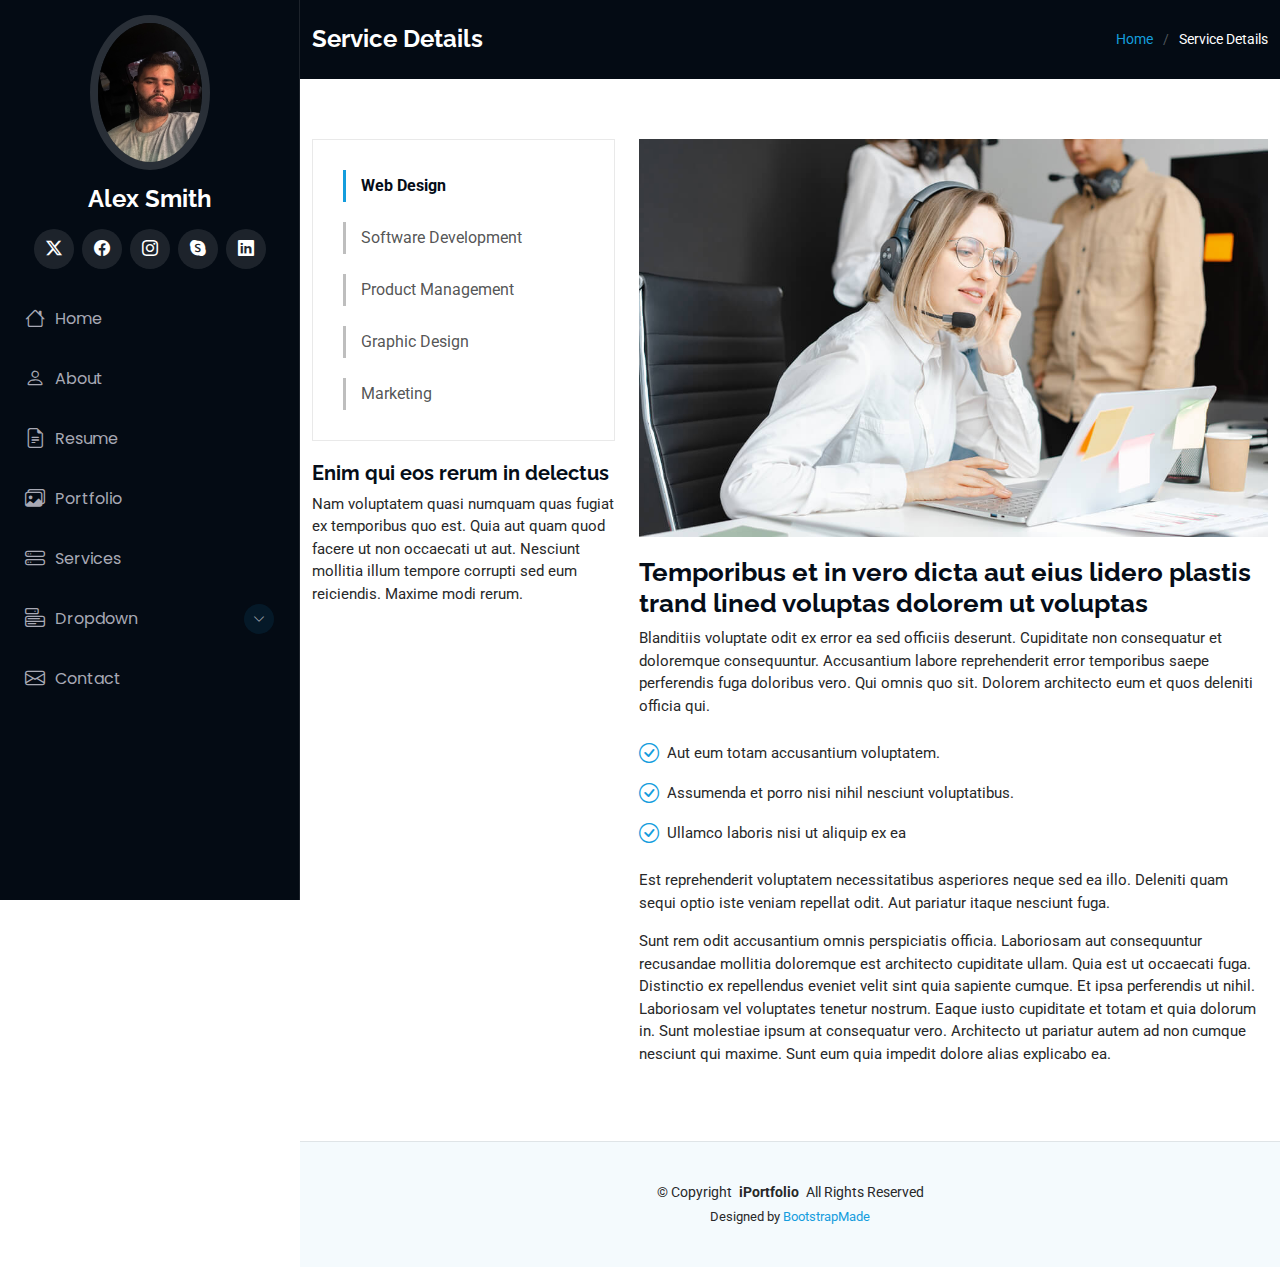
<file: portfolio/iPortfolio/service-details.html>
<!DOCTYPE html>
<html lang="en">

<head>
  <meta charset="utf-8">
  <meta content="width=device-width, initial-scale=1.0" name="viewport">
  <title>Service Details - iPortfolio Bootstrap Template</title>
  <meta content="" name="description">
  <meta content="" name="keywords">

  <!-- Favicons -->
  <link href="assets/img/favicon.png" rel="icon">
  <link href="assets/img/apple-touch-icon.png" rel="apple-touch-icon">

  <!-- Fonts -->
  <link href="https://fonts.googleapis.com" rel="preconnect">
  <link href="https://fonts.gstatic.com" rel="preconnect" crossorigin>
  <link href="https://fonts.googleapis.com/css2?family=Roboto:ital,wght@0,100;0,300;0,400;0,500;0,700;0,900;1,100;1,300;1,400;1,500;1,700;1,900&family=Poppins:ital,wght@0,100;0,200;0,300;0,400;0,500;0,600;0,700;0,800;0,900;1,100;1,200;1,300;1,400;1,500;1,600;1,700;1,800;1,900&family=Raleway:ital,wght@0,100;0,200;0,300;0,400;0,500;0,600;0,700;0,800;0,900;1,100;1,200;1,300;1,400;1,500;1,600;1,700;1,800;1,900&display=swap" rel="stylesheet">

  <!-- Vendor CSS Files -->
  <link href="assets/vendor/bootstrap/css/bootstrap.min.css" rel="stylesheet">
  <link href="assets/vendor/bootstrap-icons/bootstrap-icons.css" rel="stylesheet">
  <link href="assets/vendor/aos/aos.css" rel="stylesheet">
  <link href="assets/vendor/glightbox/css/glightbox.min.css" rel="stylesheet">
  <link href="assets/vendor/swiper/swiper-bundle.min.css" rel="stylesheet">

  <!-- Main CSS File -->
  <link href="assets/css/main.css" rel="stylesheet">

  <!-- =======================================================
  * Template Name: iPortfolio
  * Template URL: https://bootstrapmade.com/iportfolio-bootstrap-portfolio-websites-template/
  * Updated: Jun 29 2024 with Bootstrap v5.3.3
  * Author: BootstrapMade.com
  * License: https://bootstrapmade.com/license/
  ======================================================== -->
</head>

<body class="service-details-page">

  <header id="header" class="header dark-background d-flex flex-column">
    <i class="header-toggle d-xl-none bi bi-list"></i>

    <div class="profile-img">
      <img src="assets/img/my-profile-img.jpg" alt="" class="img-fluid rounded-circle">
    </div>

    <a href="index.html" class="logo d-flex align-items-center justify-content-center">
      <!-- Uncomment the line below if you also wish to use an image logo -->
      <!-- <img src="assets/img/logo.png" alt=""> -->
      <h1 class="sitename">Alex Smith</h1>
    </a>

    <div class="social-links text-center">
      <a href="#" class="twitter"><i class="bi bi-twitter-x"></i></a>
      <a href="#" class="facebook"><i class="bi bi-facebook"></i></a>
      <a href="#" class="instagram"><i class="bi bi-instagram"></i></a>
      <a href="#" class="google-plus"><i class="bi bi-skype"></i></a>
      <a href="#" class="linkedin"><i class="bi bi-linkedin"></i></a>
    </div>

    <nav id="navmenu" class="navmenu">
      <ul>
        <li><a href="#hero"><i class="bi bi-house navicon"></i>Home</a></li>
        <li><a href="#about"><i class="bi bi-person navicon"></i> About</a></li>
        <li><a href="#resume"><i class="bi bi-file-earmark-text navicon"></i> Resume</a></li>
        <li><a href="#portfolio"><i class="bi bi-images navicon"></i> Portfolio</a></li>
        <li><a href="#services"><i class="bi bi-hdd-stack navicon"></i> Services</a></li>
        <li class="dropdown"><a href="#"><i class="bi bi-menu-button navicon"></i> <span>Dropdown</span> <i class="bi bi-chevron-down toggle-dropdown"></i></a>
          <ul>
            <li><a href="#">Dropdown 1</a></li>
            <li class="dropdown"><a href="#"><span>Deep Dropdown</span> <i class="bi bi-chevron-down toggle-dropdown"></i></a>
              <ul>
                <li><a href="#">Deep Dropdown 1</a></li>
                <li><a href="#">Deep Dropdown 2</a></li>
                <li><a href="#">Deep Dropdown 3</a></li>
                <li><a href="#">Deep Dropdown 4</a></li>
                <li><a href="#">Deep Dropdown 5</a></li>
              </ul>
            </li>
            <li><a href="#">Dropdown 2</a></li>
            <li><a href="#">Dropdown 3</a></li>
            <li><a href="#">Dropdown 4</a></li>
          </ul>
        </li>
        <li><a href="#contact"><i class="bi bi-envelope navicon"></i> Contact</a></li>
      </ul>
    </nav>

  </header>

  <main class="main">

    <!-- Page Title -->
    <div class="page-title dark-background">
      <div class="container d-lg-flex justify-content-between align-items-center">
        <h1 class="mb-2 mb-lg-0">Service Details</h1>
        <nav class="breadcrumbs">
          <ol>
            <li><a href="index.html">Home</a></li>
            <li class="current">Service Details</li>
          </ol>
        </nav>
      </div>
    </div><!-- End Page Title -->

    <!-- Service Details Section -->
    <section id="service-details" class="service-details section">

      <div class="container">

        <div class="row gy-4">

          <div class="col-lg-4" data-aos="fade-up" data-aos-delay="100">
            <div class="services-list">
              <a href="#" class="active">Web Design</a>
              <a href="#">Software Development</a>
              <a href="#">Product Management</a>
              <a href="#">Graphic Design</a>
              <a href="#">Marketing</a>
            </div>

            <h4>Enim qui eos rerum in delectus</h4>
            <p>Nam voluptatem quasi numquam quas fugiat ex temporibus quo est. Quia aut quam quod facere ut non occaecati ut aut. Nesciunt mollitia illum tempore corrupti sed eum reiciendis. Maxime modi rerum.</p>
          </div>

          <div class="col-lg-8" data-aos="fade-up" data-aos-delay="200">
            <img src="assets/img/services.jpg" alt="" class="img-fluid services-img">
            <h3>Temporibus et in vero dicta aut eius lidero plastis trand lined voluptas dolorem ut voluptas</h3>
            <p>
              Blanditiis voluptate odit ex error ea sed officiis deserunt. Cupiditate non consequatur et doloremque consequuntur. Accusantium labore reprehenderit error temporibus saepe perferendis fuga doloribus vero. Qui omnis quo sit. Dolorem architecto eum et quos deleniti officia qui.
            </p>
            <ul>
              <li><i class="bi bi-check-circle"></i> <span>Aut eum totam accusantium voluptatem.</span></li>
              <li><i class="bi bi-check-circle"></i> <span>Assumenda et porro nisi nihil nesciunt voluptatibus.</span></li>
              <li><i class="bi bi-check-circle"></i> <span>Ullamco laboris nisi ut aliquip ex ea</span></li>
            </ul>
            <p>
              Est reprehenderit voluptatem necessitatibus asperiores neque sed ea illo. Deleniti quam sequi optio iste veniam repellat odit. Aut pariatur itaque nesciunt fuga.
            </p>
            <p>
              Sunt rem odit accusantium omnis perspiciatis officia. Laboriosam aut consequuntur recusandae mollitia doloremque est architecto cupiditate ullam. Quia est ut occaecati fuga. Distinctio ex repellendus eveniet velit sint quia sapiente cumque. Et ipsa perferendis ut nihil. Laboriosam vel voluptates tenetur nostrum. Eaque iusto cupiditate et totam et quia dolorum in. Sunt molestiae ipsum at consequatur vero. Architecto ut pariatur autem ad non cumque nesciunt qui maxime. Sunt eum quia impedit dolore alias explicabo ea.
            </p>
          </div>

        </div>

      </div>

    </section><!-- /Service Details Section -->

  </main>

  <footer id="footer" class="footer position-relative light-background">

    <div class="container">
      <div class="copyright text-center ">
        <p>© <span>Copyright</span> <strong class="px-1 sitename">iPortfolio</strong> <span>All Rights Reserved</span></p>
      </div>
      <div class="credits">
        <!-- All the links in the footer should remain intact. -->
        <!-- You can delete the links only if you've purchased the pro version. -->
        <!-- Licensing information: https://bootstrapmade.com/license/ -->
        <!-- Purchase the pro version with working PHP/AJAX contact form: [buy-url] -->
        Designed by <a href="https://bootstrapmade.com/">BootstrapMade</a>
      </div>
    </div>

  </footer>

  <!-- Scroll Top -->
  <a href="#" id="scroll-top" class="scroll-top d-flex align-items-center justify-content-center"><i class="bi bi-arrow-up-short"></i></a>

  <!-- Preloader -->
  <div id="preloader"></div>

  <!-- Vendor JS Files -->
  <script src="assets/vendor/bootstrap/js/bootstrap.bundle.min.js"></script>
  <script src="assets/vendor/php-email-form/validate.js"></script>
  <script src="assets/vendor/aos/aos.js"></script>
  <script src="assets/vendor/typed.js/typed.umd.js"></script>
  <script src="assets/vendor/purecounter/purecounter_vanilla.js"></script>
  <script src="assets/vendor/waypoints/noframework.waypoints.js"></script>
  <script src="assets/vendor/glightbox/js/glightbox.min.js"></script>
  <script src="assets/vendor/imagesloaded/imagesloaded.pkgd.min.js"></script>
  <script src="assets/vendor/isotope-layout/isotope.pkgd.min.js"></script>
  <script src="assets/vendor/swiper/swiper-bundle.min.js"></script>

  <!-- Main JS File -->
  <script src="assets/js/main.js"></script>

</body>

</html>
</file>
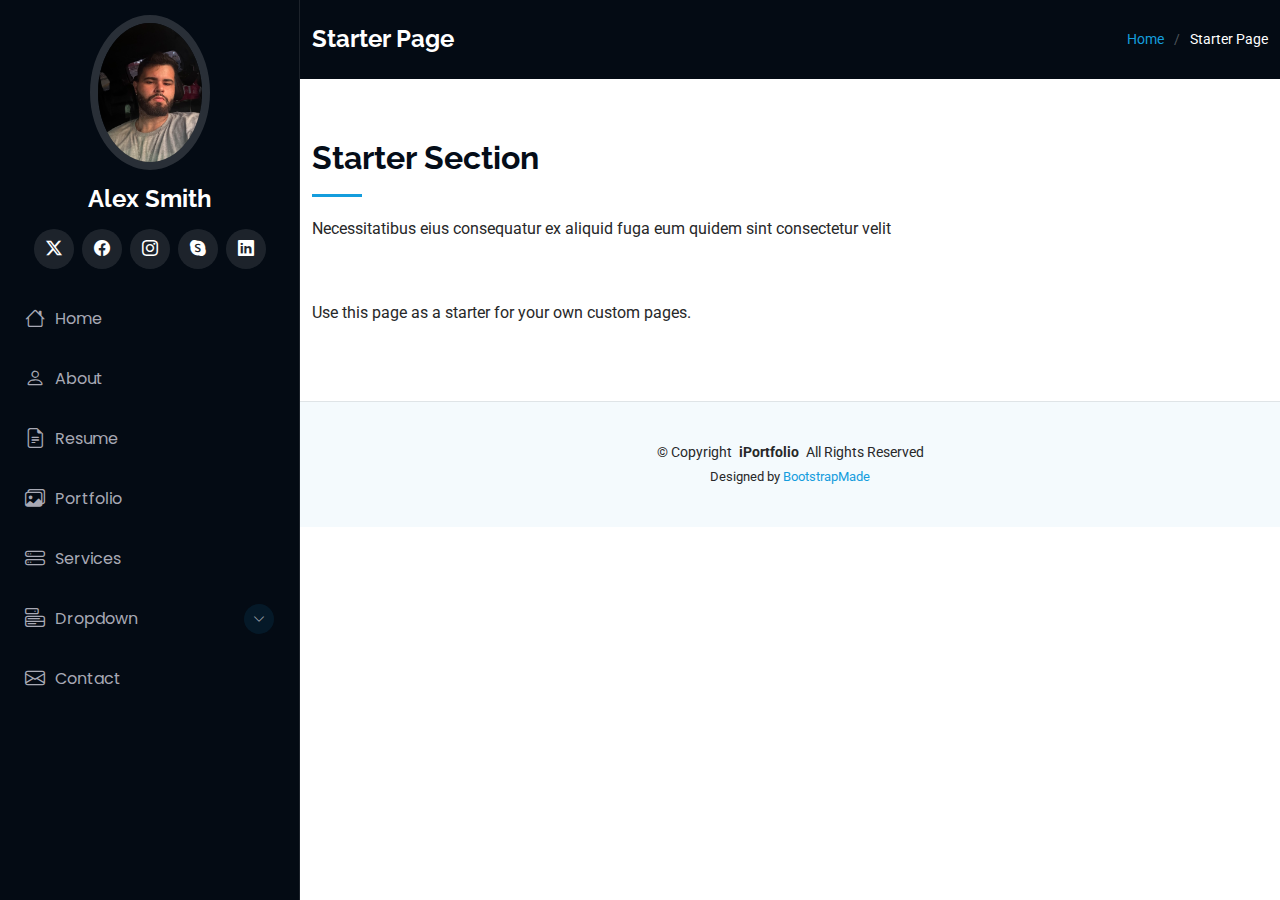
<file: portfolio/iPortfolio/starter-page.html>
<!DOCTYPE html>
<html lang="en">

<head>
  <meta charset="utf-8">
  <meta content="width=device-width, initial-scale=1.0" name="viewport">
  <title>Starter Page - iPortfolio Bootstrap Template</title>
  <meta content="" name="description">
  <meta content="" name="keywords">

  <!-- Favicons -->
  <link href="assets/img/favicon.png" rel="icon">
  <link href="assets/img/apple-touch-icon.png" rel="apple-touch-icon">

  <!-- Fonts -->
  <link href="https://fonts.googleapis.com" rel="preconnect">
  <link href="https://fonts.gstatic.com" rel="preconnect" crossorigin>
  <link href="https://fonts.googleapis.com/css2?family=Roboto:ital,wght@0,100;0,300;0,400;0,500;0,700;0,900;1,100;1,300;1,400;1,500;1,700;1,900&family=Poppins:ital,wght@0,100;0,200;0,300;0,400;0,500;0,600;0,700;0,800;0,900;1,100;1,200;1,300;1,400;1,500;1,600;1,700;1,800;1,900&family=Raleway:ital,wght@0,100;0,200;0,300;0,400;0,500;0,600;0,700;0,800;0,900;1,100;1,200;1,300;1,400;1,500;1,600;1,700;1,800;1,900&display=swap" rel="stylesheet">

  <!-- Vendor CSS Files -->
  <link href="assets/vendor/bootstrap/css/bootstrap.min.css" rel="stylesheet">
  <link href="assets/vendor/bootstrap-icons/bootstrap-icons.css" rel="stylesheet">
  <link href="assets/vendor/aos/aos.css" rel="stylesheet">
  <link href="assets/vendor/glightbox/css/glightbox.min.css" rel="stylesheet">
  <link href="assets/vendor/swiper/swiper-bundle.min.css" rel="stylesheet">

  <!-- Main CSS File -->
  <link href="assets/css/main.css" rel="stylesheet">

  <!-- =======================================================
  * Template Name: iPortfolio
  * Template URL: https://bootstrapmade.com/iportfolio-bootstrap-portfolio-websites-template/
  * Updated: Jun 29 2024 with Bootstrap v5.3.3
  * Author: BootstrapMade.com
  * License: https://bootstrapmade.com/license/
  ======================================================== -->
</head>

<body class="starter-page-page">

  <header id="header" class="header dark-background d-flex flex-column">
    <i class="header-toggle d-xl-none bi bi-list"></i>

    <div class="profile-img">
      <img src="assets/img/my-profile-img.jpg" alt="" class="img-fluid rounded-circle">
    </div>

    <a href="index.html" class="logo d-flex align-items-center justify-content-center">
      <!-- Uncomment the line below if you also wish to use an image logo -->
      <!-- <img src="assets/img/logo.png" alt=""> -->
      <h1 class="sitename">Alex Smith</h1>
    </a>

    <div class="social-links text-center">
      <a href="#" class="twitter"><i class="bi bi-twitter-x"></i></a>
      <a href="#" class="facebook"><i class="bi bi-facebook"></i></a>
      <a href="#" class="instagram"><i class="bi bi-instagram"></i></a>
      <a href="#" class="google-plus"><i class="bi bi-skype"></i></a>
      <a href="#" class="linkedin"><i class="bi bi-linkedin"></i></a>
    </div>

    <nav id="navmenu" class="navmenu">
      <ul>
        <li><a href="#hero"><i class="bi bi-house navicon"></i>Home</a></li>
        <li><a href="#about"><i class="bi bi-person navicon"></i> About</a></li>
        <li><a href="#resume"><i class="bi bi-file-earmark-text navicon"></i> Resume</a></li>
        <li><a href="#portfolio"><i class="bi bi-images navicon"></i> Portfolio</a></li>
        <li><a href="#services"><i class="bi bi-hdd-stack navicon"></i> Services</a></li>
        <li class="dropdown"><a href="#"><i class="bi bi-menu-button navicon"></i> <span>Dropdown</span> <i class="bi bi-chevron-down toggle-dropdown"></i></a>
          <ul>
            <li><a href="#">Dropdown 1</a></li>
            <li class="dropdown"><a href="#"><span>Deep Dropdown</span> <i class="bi bi-chevron-down toggle-dropdown"></i></a>
              <ul>
                <li><a href="#">Deep Dropdown 1</a></li>
                <li><a href="#">Deep Dropdown 2</a></li>
                <li><a href="#">Deep Dropdown 3</a></li>
                <li><a href="#">Deep Dropdown 4</a></li>
                <li><a href="#">Deep Dropdown 5</a></li>
              </ul>
            </li>
            <li><a href="#">Dropdown 2</a></li>
            <li><a href="#">Dropdown 3</a></li>
            <li><a href="#">Dropdown 4</a></li>
          </ul>
        </li>
        <li><a href="#contact"><i class="bi bi-envelope navicon"></i> Contact</a></li>
      </ul>
    </nav>

  </header>

  <main class="main">

    <!-- Page Title -->
    <div class="page-title dark-background">
      <div class="container d-lg-flex justify-content-between align-items-center">
        <h1 class="mb-2 mb-lg-0">Starter Page</h1>
        <nav class="breadcrumbs">
          <ol>
            <li><a href="index.html">Home</a></li>
            <li class="current">Starter Page</li>
          </ol>
        </nav>
      </div>
    </div><!-- End Page Title -->

    <!-- Starter Section Section -->
    <section id="starter-section" class="starter-section section">

      <!-- Section Title -->
      <div class="container section-title" data-aos="fade-up">
        <h2>Starter Section</h2>
        <p>Necessitatibus eius consequatur ex aliquid fuga eum quidem sint consectetur velit</p>
      </div><!-- End Section Title -->

      <div class="container" data-aos="fade-up">
        <p>Use this page as a starter for your own custom pages.</p>
      </div>

    </section><!-- /Starter Section Section -->

  </main>

  <footer id="footer" class="footer position-relative light-background">

    <div class="container">
      <div class="copyright text-center ">
        <p>© <span>Copyright</span> <strong class="px-1 sitename">iPortfolio</strong> <span>All Rights Reserved</span></p>
      </div>
      <div class="credits">
        <!-- All the links in the footer should remain intact. -->
        <!-- You can delete the links only if you've purchased the pro version. -->
        <!-- Licensing information: https://bootstrapmade.com/license/ -->
        <!-- Purchase the pro version with working PHP/AJAX contact form: [buy-url] -->
        Designed by <a href="https://bootstrapmade.com/">BootstrapMade</a>
      </div>
    </div>

  </footer>

  <!-- Scroll Top -->
  <a href="#" id="scroll-top" class="scroll-top d-flex align-items-center justify-content-center"><i class="bi bi-arrow-up-short"></i></a>

  <!-- Preloader -->
  <div id="preloader"></div>

  <!-- Vendor JS Files -->
  <script src="assets/vendor/bootstrap/js/bootstrap.bundle.min.js"></script>
  <script src="assets/vendor/php-email-form/validate.js"></script>
  <script src="assets/vendor/aos/aos.js"></script>
  <script src="assets/vendor/typed.js/typed.umd.js"></script>
  <script src="assets/vendor/purecounter/purecounter_vanilla.js"></script>
  <script src="assets/vendor/waypoints/noframework.waypoints.js"></script>
  <script src="assets/vendor/glightbox/js/glightbox.min.js"></script>
  <script src="assets/vendor/imagesloaded/imagesloaded.pkgd.min.js"></script>
  <script src="assets/vendor/isotope-layout/isotope.pkgd.min.js"></script>
  <script src="assets/vendor/swiper/swiper-bundle.min.js"></script>

  <!-- Main JS File -->
  <script src="assets/js/main.js"></script>

</body>

</html>
</file>
<file: style.css>
body{
font-weight: 400;
font-family: Arial, Helvetica, sans-serif;
font-size: 15px;
line-height: 2.2em;
color: black;
margin: 0;
background-color: green;
}
header{
background-color:green;
}
section,footer{
    margin: 50px;
}

h1{
    font-size: 63px;
    color: #303030;
    padding: 15px;
    color:black;
    text-align: center;
}

h2{
font-size: 23px;
text-transform: arial;
color: black;
font-weight: 600;
}


#Forra .figuras figure{
    display: inline-block;
}
#Forra .figuras, #Forra .videos{
    text-align: center;
}
</file>
<file: portfolio/iPortfolio/assets/css/main.css>
/**
* Template Name: iPortfolio
* Template URL: https://bootstrapmade.com/iportfolio-bootstrap-portfolio-websites-template/
* Updated: Jun 29 2024 with Bootstrap v5.3.3
* Author: BootstrapMade.com
* License: https://bootstrapmade.com/license/
*/

/*--------------------------------------------------------------
# Font & Color Variables
# Help: https://bootstrapmade.com/color-system/
--------------------------------------------------------------*/
/* Fonts */
:root {
  --default-font: "Roboto",  system-ui, -apple-system, "Segoe UI", Roboto, "Helvetica Neue", Arial, "Noto Sans", "Liberation Sans", sans-serif, "Apple Color Emoji", "Segoe UI Emoji", "Segoe UI Symbol", "Noto Color Emoji";
  --heading-font: "Raleway",  sans-serif;
  --nav-font: "Poppins",  sans-serif;
}

/* Global Colors - The following color variables are used throughout the website. Updating them here will change the color scheme of the entire website */
:root { 
  --background-color: #ffffff; /* Background color for the entire website, including individual sections */
  --default-color: #272829; /* Default color used for the majority of the text content across the entire website */
  --heading-color: #050d18; /* Color for headings, subheadings and title throughout the website */
  --accent-color: #149ddd; /* Accent color that represents your brand on the website. It's used for buttons, links, and other elements that need to stand out */
  --surface-color: #ffffff; /* The surface color is used as a background of boxed elements within sections, such as cards, icon boxes, or other elements that require a visual separation from the global background. */
  --contrast-color: #ffffff; /* Contrast color for text, ensuring readability against backgrounds of accent, heading, or default colors. */
}

/* Nav Menu Colors - The following color variables are used specifically for the navigation menu. They are separate from the global colors to allow for more customization options */
:root {
  --nav-color: #a8a9b4;  /* The default color of the main navmenu links */
  --nav-hover-color: #ffffff; /* Applied to main navmenu links when they are hovered over or active */
  --nav-mobile-background-color: #040b14; /* Used as the background color for mobile navigation menu */
  --nav-dropdown-background-color: #040b14; /* Used as the background color for dropdown items that appear when hovering over primary navigation items */
  --nav-dropdown-color: #a8a9b4; /* Used for navigation links of the dropdown items in the navigation menu. */
  --nav-dropdown-hover-color: #ffffff; /* Similar to --nav-hover-color, this color is applied to dropdown navigation links when they are hovered over. */
}

/* Color Presets - These classes override global colors when applied to any section or element, providing reuse of the sam color scheme. */

.light-background {
  --background-color: #f4fafd;
  --surface-color: #ffffff;
}

.dark-background {
  --background-color: #040b14;
  --default-color: #ffffff;
  --heading-color: #ffffff;
  --surface-color: #151f2b;
  --contrast-color: #ffffff;
}

/* Smooth scroll */
:root {
  scroll-behavior: smooth;
}

/*--------------------------------------------------------------
# General Styling & Shared Classes
--------------------------------------------------------------*/
body {
  color: var(--default-color);
  background-color: var(--background-color);
  font-family: var(--default-font);
}

a {
  color: var(--accent-color);
  text-decoration: none;
  transition: 0.3s;
}

a:hover {
  color: color-mix(in srgb, var(--accent-color), transparent 25%);
  text-decoration: none;
}

h1,
h2,
h3,
h4,
h5,
h6 {
  color: var(--heading-color);
  font-family: var(--heading-font);
}

/* PHP Email Form Messages
------------------------------*/
.php-email-form .error-message {
  display: none;
  background: #df1529;
  color: #ffffff;
  text-align: left;
  padding: 15px;
  margin-bottom: 24px;
  font-weight: 600;
}

.php-email-form .sent-message {
  display: none;
  color: #ffffff;
  background: #059652;
  text-align: center;
  padding: 15px;
  margin-bottom: 24px;
  font-weight: 600;
}

.php-email-form .loading {
  display: none;
  background: var(--surface-color);
  text-align: center;
  padding: 15px;
  margin-bottom: 24px;
}

.php-email-form .loading:before {
  content: "";
  display: inline-block;
  border-radius: 50%;
  width: 24px;
  height: 24px;
  margin: 0 10px -6px 0;
  border: 3px solid var(--accent-color);
  border-top-color: var(--surface-color);
  animation: php-email-form-loading 1s linear infinite;
}

@keyframes php-email-form-loading {
  0% {
    transform: rotate(0deg);
  }

  100% {
    transform: rotate(360deg);
  }
}

/*--------------------------------------------------------------
# Global Header
--------------------------------------------------------------*/
.header {
  color: var(--default-color);
  background-color: var(--background-color);
  position: fixed;
  top: 0;
  left: 0;
  bottom: 0;
  padding: 0 15px;
  width: 300px;
  transition: all ease-in-out 0.3s;
  overflow-y: auto;
  z-index: 997;
  border-right: 1px solid color-mix(in srgb, var(--default-color), transparent 90%);
}

.header .profile-img img {
  margin: 15px auto;
  display: block;
  width: 120px;
  border: 8px solid color-mix(in srgb, var(--default-color), transparent 85%);
}

.header .logo {
  line-height: 1;
  margin-bottom: 15px;
}

.header .logo img {
  max-height: 32px;
  margin-right: 8px;
}

.header .logo h1 {
  font-size: 24px;
  margin: 0;
  font-weight: 700;
  color: var(--heading-color);
}

.header .social-links {
  margin: 0 0 20px 0;
}

.header .social-links a {
  font-size: 16px;
  display: inline-flex;
  align-items: center;
  justify-content: center;
  background: color-mix(in srgb, var(--default-color), transparent 90%);
  color: var(--default-color);
  margin: 0 2px;
  border-radius: 50%;
  text-align: center;
  width: 40px;
  height: 40px;
  transition: 0.3s;
}

.header .social-links a:hover {
  color: var(--contrast-color);
  background: var(--accent-color);
}

@media (min-width: 1200px) {

  .header~main,
  .header~#footer {
    margin-left: 300px;
  }
}

@media (max-width: 1199px) {
  .header {
    left: -100%;
  }
}

.header.header-show {
  left: 0;
}

.header .header-toggle {
  color: var(--contrast-color);
  background-color: var(--accent-color);
  font-size: 22px;
  display: flex;
  align-items: center;
  justify-content: center;
  width: 40px;
  height: 40px;
  border-radius: 50%;
  cursor: pointer;
  position: fixed;
  top: 15px;
  right: 15px;
  z-index: 9999;
  transition: background-color 0.3s;
}

.header .header-toggle:hover {
  color: var(--contrast-color);
  background-color: color-mix(in srgb, var(--accent-color) 90%, white 15%);
}

/*--------------------------------------------------------------
# Navigation Menu
--------------------------------------------------------------*/
.mobile-nav-toggle {
  display: none;
}

.navmenu {
  padding: 0;
  z-index: 9997;
}

.navmenu ul {
  list-style: none;
  padding: 0 0 20px 0;
  margin: 0;
}

.navmenu a,
.navmenu a:focus {
  color: var(--nav-color);
  padding: 15px 10px;
  font-family: var(--nav-font);
  font-size: 16px;
  font-weight: 400;
  display: flex;
  align-items: center;
  white-space: nowrap;
  transition: 0.3s;
  width: 100%;
}

.navmenu a .navicon,
.navmenu a:focus .navicon {
  font-size: 20px;
  margin-right: 10px;
}

.navmenu a .toggle-dropdown,
.navmenu a:focus .toggle-dropdown {
  font-size: 12px;
  line-height: 0;
  margin-left: auto;
  width: 30px;
  height: 30px;
  display: flex;
  align-items: center;
  justify-content: center;
  border-radius: 50%;
  transition: 0.3s;
  flex-shrink: 0;
  background-color: color-mix(in srgb, var(--accent-color), transparent 90%);
}

.navmenu a .toggle-dropdown:hover,
.navmenu a:focus .toggle-dropdown:hover {
  background-color: var(--accent-color);
  color: var(--contrast-color);
}

.navmenu a:hover,
.navmenu .active,
.navmenu .active:focus {
  color: var(--nav-hover-color);
}

.navmenu a:hover .navicon,
.navmenu .active .navicon,
.navmenu .active:focus .navicon {
  color: var(--accent-color);
}

.navmenu .active .toggle-dropdown,
.navmenu .active:focus .toggle-dropdown {
  background-color: var(--accent-color);
  color: var(--contrast-color);
  transform: rotate(180deg);
}

.navmenu .dropdown {
  display: block;
}

.navmenu .dropdown a,
.navmenu .dropdown a:focus {
  color: --nav-dropdown-color;
}

.navmenu .dropdown a:hover,
.navmenu .dropdown .active,
.navmenu .dropdown .active:focus {
  color: var(--nav-dropdown-hover-color);
}

.navmenu .dropdown ul {
  position: static;
  display: none;
  z-index: 99;
  padding: 5px 10px;
  margin: 5px 10px;
  background-color: var(--nav-dropdown-background-color);
  border: 1px solid color-mix(in srgb, var(--default-color), transparent 90%);
  box-shadow: none;
  transition: all 0.5s ease-in-out;
}

.navmenu .dropdown ul ul {
  background-color: rgba(33, 37, 41, 0.1);
}

.navmenu .dropdown>.dropdown-active {
  display: block;
  background-color: rgba(33, 37, 41, 0.03);
}

/*--------------------------------------------------------------
# Global Footer
--------------------------------------------------------------*/
.footer {
  color: var(--default-color);
  background-color: var(--background-color);
  font-size: 14px;
  padding: 40px 0;
  position: relative;
  border-top: 1px solid color-mix(in srgb, var(--default-color), transparent 90%);
}

.footer .copyright p {
  margin-bottom: 0;
}

.footer .credits {
  margin-top: 4px;
  font-size: 13px;
  text-align: center;
}

/*--------------------------------------------------------------
# Preloader
--------------------------------------------------------------*/
#preloader {
  position: fixed;
  inset: 0;
  z-index: 999999;
  overflow: hidden;
  background: var(--background-color);
  transition: all 0.6s ease-out;
}

#preloader:before {
  content: "";
  position: fixed;
  top: calc(50% - 30px);
  left: calc(50% - 30px);
  border: 6px solid #ffffff;
  border-color: var(--accent-color) transparent var(--accent-color) transparent;
  border-radius: 50%;
  width: 60px;
  height: 60px;
  animation: animate-preloader 1.5s linear infinite;
}

@keyframes animate-preloader {
  0% {
    transform: rotate(0deg);
  }

  100% {
    transform: rotate(360deg);
  }
}

/*--------------------------------------------------------------
# Scroll Top Button
--------------------------------------------------------------*/
.scroll-top {
  position: fixed;
  visibility: hidden;
  opacity: 0;
  right: 15px;
  bottom: -15px;
  z-index: 99999;
  background-color: var(--accent-color);
  width: 44px;
  height: 44px;
  border-radius: 50px;
  transition: all 0.4s;
}

.scroll-top i {
  font-size: 24px;
  color: var(--contrast-color);
  line-height: 0;
}

.scroll-top:hover {
  background-color: color-mix(in srgb, var(--accent-color), transparent 20%);
  color: var(--contrast-color);
}

.scroll-top.active {
  visibility: visible;
  opacity: 1;
  bottom: 15px;
}

/*--------------------------------------------------------------
# Disable aos animation delay on mobile devices
--------------------------------------------------------------*/
@media screen and (max-width: 768px) {
  [data-aos-delay] {
    transition-delay: 0 !important;
  }
}

/*--------------------------------------------------------------
# Global Page Titles & Breadcrumbs
--------------------------------------------------------------*/
.page-title {
  color: var(--default-color);
  background-color: var(--background-color);
  padding: 25px 0;
  position: relative;
}

.page-title h1 {
  font-size: 24px;
  font-weight: 700;
}

.page-title .breadcrumbs ol {
  display: flex;
  flex-wrap: wrap;
  list-style: none;
  padding: 0;
  margin: 0;
  font-size: 14px;
  font-weight: 400;
}

.page-title .breadcrumbs ol li+li {
  padding-left: 10px;
}

.page-title .breadcrumbs ol li+li::before {
  content: "/";
  display: inline-block;
  padding-right: 10px;
  color: color-mix(in srgb, var(--default-color), transparent 70%);
}

/*--------------------------------------------------------------
# Global Sections
--------------------------------------------------------------*/
section,
.section {
  color: var(--default-color);
  background-color: var(--background-color);
  padding: 60px 0;
  overflow: clip;
}

/*--------------------------------------------------------------
# Global Section Titles
--------------------------------------------------------------*/
.section-title {
  padding-bottom: 60px;
  position: relative;
}

.section-title h2 {
  font-size: 32px;
  font-weight: 700;
  margin-bottom: 20px;
  padding-bottom: 20px;
  position: relative;
}

.section-title h2:after {
  content: "";
  position: absolute;
  display: block;
  width: 50px;
  height: 3px;
  background: var(--accent-color);
  left: 0;
  bottom: 0;
}

.section-title p {
  margin-bottom: 0;
}

/*--------------------------------------------------------------
# Hero Section
--------------------------------------------------------------*/
.hero {
  width: 100%;
  min-height: 100vh;
  position: relative;
  padding: 80px 0;
  display: flex;
  align-items: center;
  justify-content: center;
}

.hero img {
  position: absolute;
  inset: 0;
  display: block;
  width: 100%;
  height: 100%;
  object-fit: cover;
  z-index: 1;
}

.hero:before {
  content: "";
  background: color-mix(in srgb, var(--background-color), transparent 70%);
  position: absolute;
  inset: 0;
  z-index: 2;
}

.hero .container {
  position: relative;
  z-index: 3;
}

.hero h2 {
  margin: 0;
  font-size: 64px;
  font-weight: 700;
}

.hero p {
  margin: 5px 0 0 0;
  font-size: 26px;
}

.hero p span {
  letter-spacing: 1px;
  border-bottom: 2px solid var(--accent-color);
}

.hero .social-links {
  margin-top: 25px;
}

.hero .social-links a {
  font-size: 24px;
  display: inline-block;
  color: color-mix(in srgb, var(--default-color), transparent 50%);
  line-height: 1;
  margin-right: 20px;
  transition: 0.3s;
}

.hero .social-links a:hover {
  color: var(--accent-color);
}

@media (max-width: 768px) {
  .hero h2 {
    font-size: 32px;
  }

  .hero p {
    font-size: 20px;
  }
}

/*--------------------------------------------------------------
# About Section
--------------------------------------------------------------*/
.about .content h2 {
  font-weight: 700;
  font-size: 24px;
}

.about .content ul {
  list-style: none;
  padding: 0;
}

.about .content ul li {
  margin-bottom: 20px;
  display: flex;
  align-items: center;
}

.about .content ul strong {
  margin-right: 10px;
}

.about .content ul i {
  font-size: 16px;
  margin-right: 5px;
  color: var(--accent-color);
  line-height: 0;
}

/*--------------------------------------------------------------
# Stats Section
--------------------------------------------------------------*/
.stats .stats-item {
  padding: 30px;
  width: 100%;
}

.stats .stats-item i {
  color: var(--accent-color);
  display: block;
  font-size: 44px;
  float: left;
  line-height: 0;
}

.stats .stats-item .purecounter {
  color: var(--heading-color);
  font-size: 48px;
  line-height: 40px;
  display: block;
  font-weight: 700;
  margin-left: 60px;
}

.stats .stats-item p {
  color: color-mix(in srgb, var(--default-color), transparent 40%);
  padding: 15px 0 0 0;
  margin: 0 0 0 60px;
  font-family: var(--heading-font);
  font-size: 14px;
}

/*--------------------------------------------------------------
# Skills Section
--------------------------------------------------------------*/
.skills .progress {
  height: 60px;
  display: block;
  background: none;
  border-radius: 0;
}

.skills .progress .skill {
  color: var(--heading-color);
  padding: 0;
  margin: 0 0 6px 0;
  text-transform: uppercase;
  display: block;
  font-weight: 600;
  font-family: var(--heading-font);
}

.skills .progress .skill .val {
  float: right;
  font-style: normal;
}

.skills .progress-bar-wrap {
  background: color-mix(in srgb, var(--default-color), transparent 90%);
  height: 10px;
}

.skills .progress-bar {
  width: 1px;
  height: 10px;
  transition: 0.9s;
  background-color: var(--accent-color);
}

/*--------------------------------------------------------------
# Resume Section
--------------------------------------------------------------*/
.resume .resume-title {
  color: var(--heading-color);
  font-size: 26px;
  font-weight: 700;
  margin-top: 20px;
  margin-bottom: 20px;
}

.resume .resume-item {
  padding: 0 0 20px 20px;
  margin-top: -2px;
  border-left: 2px solid var(--accent-color);
  position: relative;
}

.resume .resume-item h4 {
  line-height: 18px;
  font-size: 18px;
  font-weight: 600;
  text-transform: uppercase;
  color: color-mix(in srgb, var(--default-color), transparent 20%);
  margin-bottom: 10px;
}

.resume .resume-item h5 {
  font-size: 16px;
  padding: 5px 15px;
  display: inline-block;
  font-weight: 600;
  margin-bottom: 10px;
}

.resume .resume-item ul {
  padding-left: 20px;
}

.resume .resume-item ul li {
  padding-bottom: 10px;
}

.resume .resume-item:last-child {
  padding-bottom: 0;
}

.resume .resume-item::before {
  content: "";
  position: absolute;
  width: 16px;
  height: 16px;
  border-radius: 50px;
  left: -9px;
  top: 0;
  background: var(--background-color);
  border: 2px solid var(--accent-color);
}

/*--------------------------------------------------------------
# Portfolio Section
--------------------------------------------------------------*/
.portfolio .portfolio-filters {
  padding: 0;
  margin: 0 auto 20px auto;
  list-style: none;
  text-align: center;
}

.portfolio .portfolio-filters li {
  cursor: pointer;
  display: inline-block;
  padding: 0;
  font-size: 14px;
  font-weight: 400;
  margin: 0 10px;
  line-height: 1;
  text-transform: uppercase;
  margin-bottom: 10px;
  transition: all 0.3s ease-in-out;
}

.portfolio .portfolio-filters li:hover,
.portfolio .portfolio-filters li.filter-active {
  color: var(--accent-color);
}

.portfolio .portfolio-filters li:first-child {
  margin-left: 0;
}

.portfolio .portfolio-filters li:last-child {
  margin-right: 0;
}

@media (max-width: 575px) {
  .portfolio .portfolio-filters li {
    font-size: 14px;
    margin: 0 5px;
  }
}

.portfolio .portfolio-content {
  position: relative;
  overflow: hidden;
}

.portfolio .portfolio-content img {
  transition: 0.3s;
}

.portfolio .portfolio-content .portfolio-info {
  opacity: 0;
  position: absolute;
  inset: 0;
  z-index: 3;
  transition: all ease-in-out 0.3s;
  background: rgba(0, 0, 0, 0.6);
  padding: 15px;
}

.portfolio .portfolio-content .portfolio-info h4 {
  font-size: 14px;
  padding: 5px 10px;
  font-weight: 400;
  color: #ffffff;
  display: inline-block;
  background-color: var(--accent-color);
}

.portfolio .portfolio-content .portfolio-info p {
  position: absolute;
  bottom: 10px;
  text-align: center;
  display: inline-block;
  left: 0;
  right: 0;
  font-size: 16px;
  font-weight: 600;
  color: rgba(255, 255, 255, 0.8);
}

.portfolio .portfolio-content .portfolio-info .preview-link,
.portfolio .portfolio-content .portfolio-info .details-link {
  position: absolute;
  left: calc(50% - 40px);
  font-size: 26px;
  top: calc(50% - 14px);
  color: #fff;
  transition: 0.3s;
  line-height: 1.2;
}

.portfolio .portfolio-content .portfolio-info .preview-link:hover,
.portfolio .portfolio-content .portfolio-info .details-link:hover {
  color: var(--accent-color);
}

.portfolio .portfolio-content .portfolio-info .details-link {
  left: 50%;
  font-size: 34px;
  line-height: 0;
}

.portfolio .portfolio-content:hover .portfolio-info {
  opacity: 1;
}

.portfolio .portfolio-content:hover img {
  transform: scale(1.1);
}

/*--------------------------------------------------------------
# Services Section
--------------------------------------------------------------*/
.services .service-item {
  position: relative;
}

.services .service-item .icon {
  background: var(--accent-color);
  display: flex;
  align-items: center;
  justify-content: center;
  width: 54px;
  height: 54px;
  border-radius: 50%;
  transition: 0.5s;
  border: 1px solid var(--accent-color);
  margin-right: 20px;
}

.services .service-item .icon i {
  color: var(--contrast-color);
  font-size: 24px;
  line-height: 0;
}

.services .service-item:hover .icon {
  background: var(--surface-color);
}

.services .service-item:hover .icon i {
  color: var(--accent-color);
}

.services .service-item .title {
  font-weight: 700;
  margin-bottom: 15px;
  font-size: 18px;
}

.services .service-item .title a {
  color: var(--heading-color);
}

.services .service-item .title a:hover {
  color: var(--accent-color);
}

.services .service-item .description {
  line-height: 24px;
  font-size: 14px;
}

/*--------------------------------------------------------------
# Testimonials Section
--------------------------------------------------------------*/
.testimonials .testimonials-carousel,
.testimonials .testimonials-slider {
  overflow: hidden;
}

.testimonials .testimonial-item {
  box-sizing: content-box;
  text-align: center;
  min-height: 320px;
}

.testimonials .testimonial-item .testimonial-img {
  width: 90px;
  border-radius: 50%;
  margin: 0 auto;
}

.testimonials .testimonial-item h3 {
  font-size: 18px;
  font-weight: bold;
  margin: 10px 0 5px 0;
}

.testimonials .testimonial-item h4 {
  font-size: 14px;
  color: color-mix(in srgb, var(--default-color), transparent 20%);
  margin: 0;
}

.testimonials .testimonial-item .quote-icon-left,
.testimonials .testimonial-item .quote-icon-right {
  color: color-mix(in srgb, var(--accent-color), transparent 40%);
  font-size: 26px;
  line-height: 0;
}

.testimonials .testimonial-item .quote-icon-left {
  display: inline-block;
  left: -5px;
  position: relative;
}

.testimonials .testimonial-item .quote-icon-right {
  display: inline-block;
  right: -5px;
  position: relative;
  top: 10px;
  transform: scale(-1, -1);
}

.testimonials .testimonial-item p {
  font-style: italic;
  margin: 0 15px 15px 15px;
  padding: 20px;
  background-color: var(--surface-color);
  position: relative;
  margin-bottom: 35px;
  border-radius: 6px;
  box-shadow: 0px 2px 15px rgba(0, 0, 0, 0.1);
}

.testimonials .testimonial-item p::after {
  content: "";
  width: 0;
  height: 0;
  border-top: 20px solid var(--surface-color);
  border-right: 20px solid transparent;
  border-left: 20px solid transparent;
  position: absolute;
  bottom: -20px;
  left: calc(50% - 20px);
}

.testimonials .swiper-wrapper {
  height: auto;
}

.testimonials .swiper-pagination {
  margin-top: 40px;
  position: relative;
}

.testimonials .swiper-pagination .swiper-pagination-bullet {
  width: 12px;
  height: 12px;
  background-color: var(--background-color);
  opacity: 1;
  border: 1px solid var(--accent-color);
}

.testimonials .swiper-pagination .swiper-pagination-bullet-active {
  background-color: var(--accent-color);
}

/*--------------------------------------------------------------
# Contact Section
--------------------------------------------------------------*/
.contact .info-wrap {
  background-color: var(--surface-color);
  box-shadow: 0px 0px 20px rgba(0, 0, 0, 0.1);
  padding: 30px;
}

@media (max-width: 575px) {
  .contact .info-wrap {
    padding: 20px;
  }
}

.contact .info-item {
  margin-bottom: 40px;
}

.contact .info-item i {
  font-size: 20px;
  color: var(--accent-color);
  background: color-mix(in srgb, var(--accent-color), transparent 92%);
  width: 44px;
  height: 44px;
  display: flex;
  justify-content: center;
  align-items: center;
  border-radius: 50px;
  transition: all 0.3s ease-in-out;
  margin-right: 15px;
}

.contact .info-item h3 {
  padding: 0;
  font-size: 18px;
  font-weight: 700;
  margin-bottom: 5px;
}

.contact .info-item p {
  padding: 0;
  margin-bottom: 0;
  font-size: 14px;
}

.contact .info-item:hover i {
  background: var(--accent-color);
  color: var(--contrast-color);
}

.contact .php-email-form {
  background-color: var(--surface-color);
  height: 100%;
  padding: 30px;
  box-shadow: 0px 0px 20px rgba(0, 0, 0, 0.1);
}

@media (max-width: 575px) {
  .contact .php-email-form {
    padding: 20px;
  }
}

.contact .php-email-form input[type=text],
.contact .php-email-form input[type=email],
.contact .php-email-form textarea {
  font-size: 14px;
  padding: 10px 15px;
  box-shadow: none;
  border-radius: 0;
  color: var(--default-color);
  background-color: var(--surface-color);
  border-color: color-mix(in srgb, var(--default-color), transparent 80%);
}

.contact .php-email-form input[type=text]:focus,
.contact .php-email-form input[type=email]:focus,
.contact .php-email-form textarea:focus {
  border-color: var(--accent-color);
}

.contact .php-email-form input[type=text]::placeholder,
.contact .php-email-form input[type=email]::placeholder,
.contact .php-email-form textarea::placeholder {
  color: color-mix(in srgb, var(--default-color), transparent 70%);
}

.contact .php-email-form button[type=submit] {
  color: var(--contrast-color);
  background: var(--accent-color);
  border: 0;
  padding: 10px 30px;
  transition: 0.4s;
  border-radius: 50px;
}

.contact .php-email-form button[type=submit]:hover {
  background: color-mix(in srgb, var(--accent-color), transparent 25%);
}

/*--------------------------------------------------------------
# Portfolio Details Section
--------------------------------------------------------------*/
.portfolio-details .portfolio-details-slider img {
  width: 100%;
}

.portfolio-details .portfolio-details-slider .swiper-pagination {
  margin-top: 20px;
  position: relative;
}

.portfolio-details .portfolio-details-slider .swiper-pagination .swiper-pagination-bullet {
  width: 12px;
  height: 12px;
  background-color: color-mix(in srgb, var(--default-color), transparent 85%);
  opacity: 1;
}

.portfolio-details .portfolio-details-slider .swiper-pagination .swiper-pagination-bullet-active {
  background-color: var(--accent-color);
}

.portfolio-details .portfolio-info {
  padding: 30px;
  box-shadow: 0px 0 30px rgba(0, 0, 0, 0.1);
}

.portfolio-details .portfolio-info h3 {
  font-size: 22px;
  font-weight: 700;
  margin-bottom: 20px;
  padding-bottom: 20px;
  border-bottom: 1px solid color-mix(in srgb, var(--default-color), transparent 85%);
}

.portfolio-details .portfolio-info ul {
  list-style: none;
  padding: 0;
  font-size: 15px;
}

.portfolio-details .portfolio-info ul li+li {
  margin-top: 10px;
}

.portfolio-details .portfolio-description {
  padding-top: 30px;
}

.portfolio-details .portfolio-description h2 {
  font-size: 26px;
  font-weight: 700;
  margin-bottom: 20px;
}

.portfolio-details .portfolio-description p {
  padding: 0;
  color: color-mix(in srgb, var(--default-color), transparent 30%);
}

/*--------------------------------------------------------------
# Service Details Section
--------------------------------------------------------------*/
.service-details .services-list {
  padding: 10px 30px;
  border: 1px solid color-mix(in srgb, var(--default-color), transparent 90%);
  margin-bottom: 20px;
}

.service-details .services-list a {
  display: block;
  line-height: 1;
  padding: 8px 0 8px 15px;
  border-left: 3px solid color-mix(in srgb, var(--default-color), transparent 70%);
  margin: 20px 0;
  color: color-mix(in srgb, var(--default-color), transparent 20%);
  transition: 0.3s;
}

.service-details .services-list a.active {
  color: var(--heading-color);
  font-weight: 700;
  border-color: var(--accent-color);
}

.service-details .services-list a:hover {
  border-color: var(--accent-color);
}

.service-details .services-img {
  margin-bottom: 20px;
}

.service-details h3 {
  font-size: 26px;
  font-weight: 700;
}

.service-details h4 {
  font-size: 20px;
  font-weight: 700;
}

.service-details p {
  font-size: 15px;
}

.service-details ul {
  list-style: none;
  padding: 0;
  font-size: 15px;
}

.service-details ul li {
  padding: 5px 0;
  display: flex;
  align-items: center;
}

.service-details ul i {
  font-size: 20px;
  margin-right: 8px;
  color: var(--accent-color);
}

/*--------------------------------------------------------------
# Starter Section Section
--------------------------------------------------------------*/
.starter-section {
  /* Add your styles here */
}
</file>
